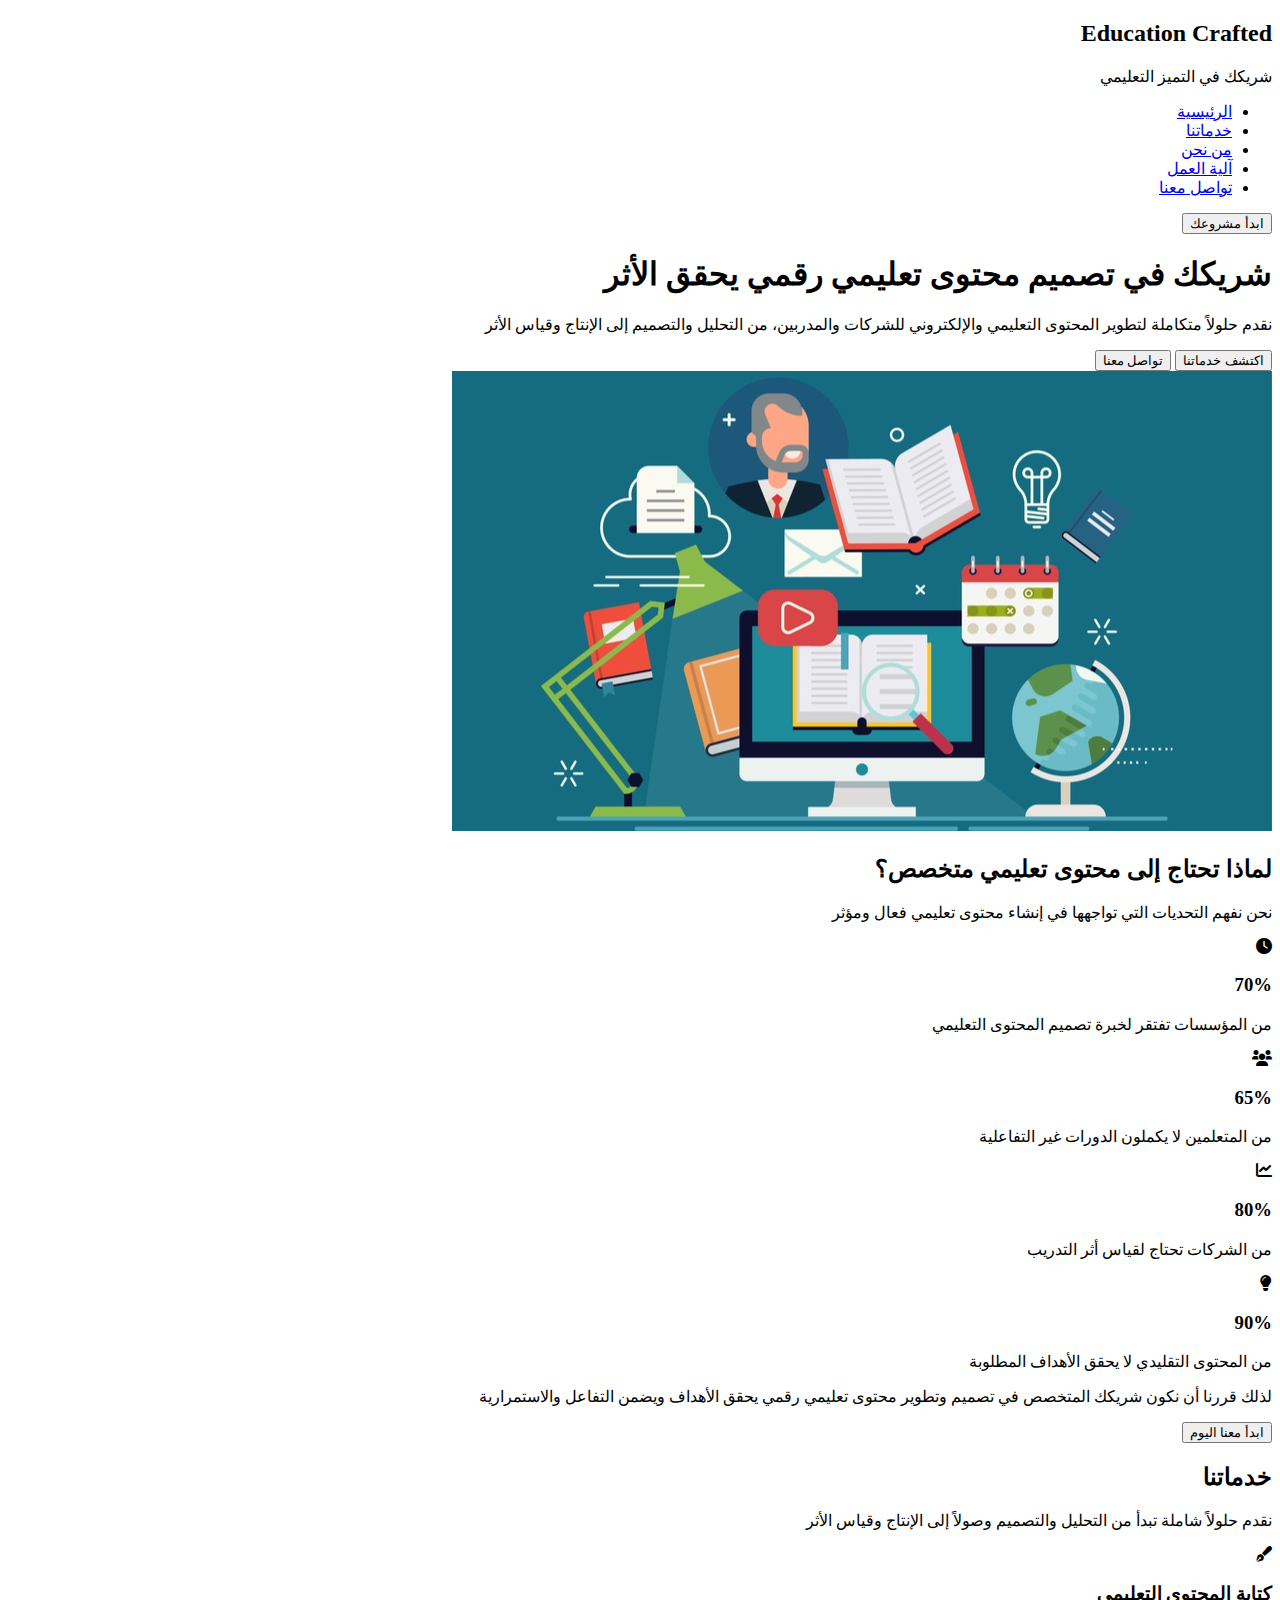
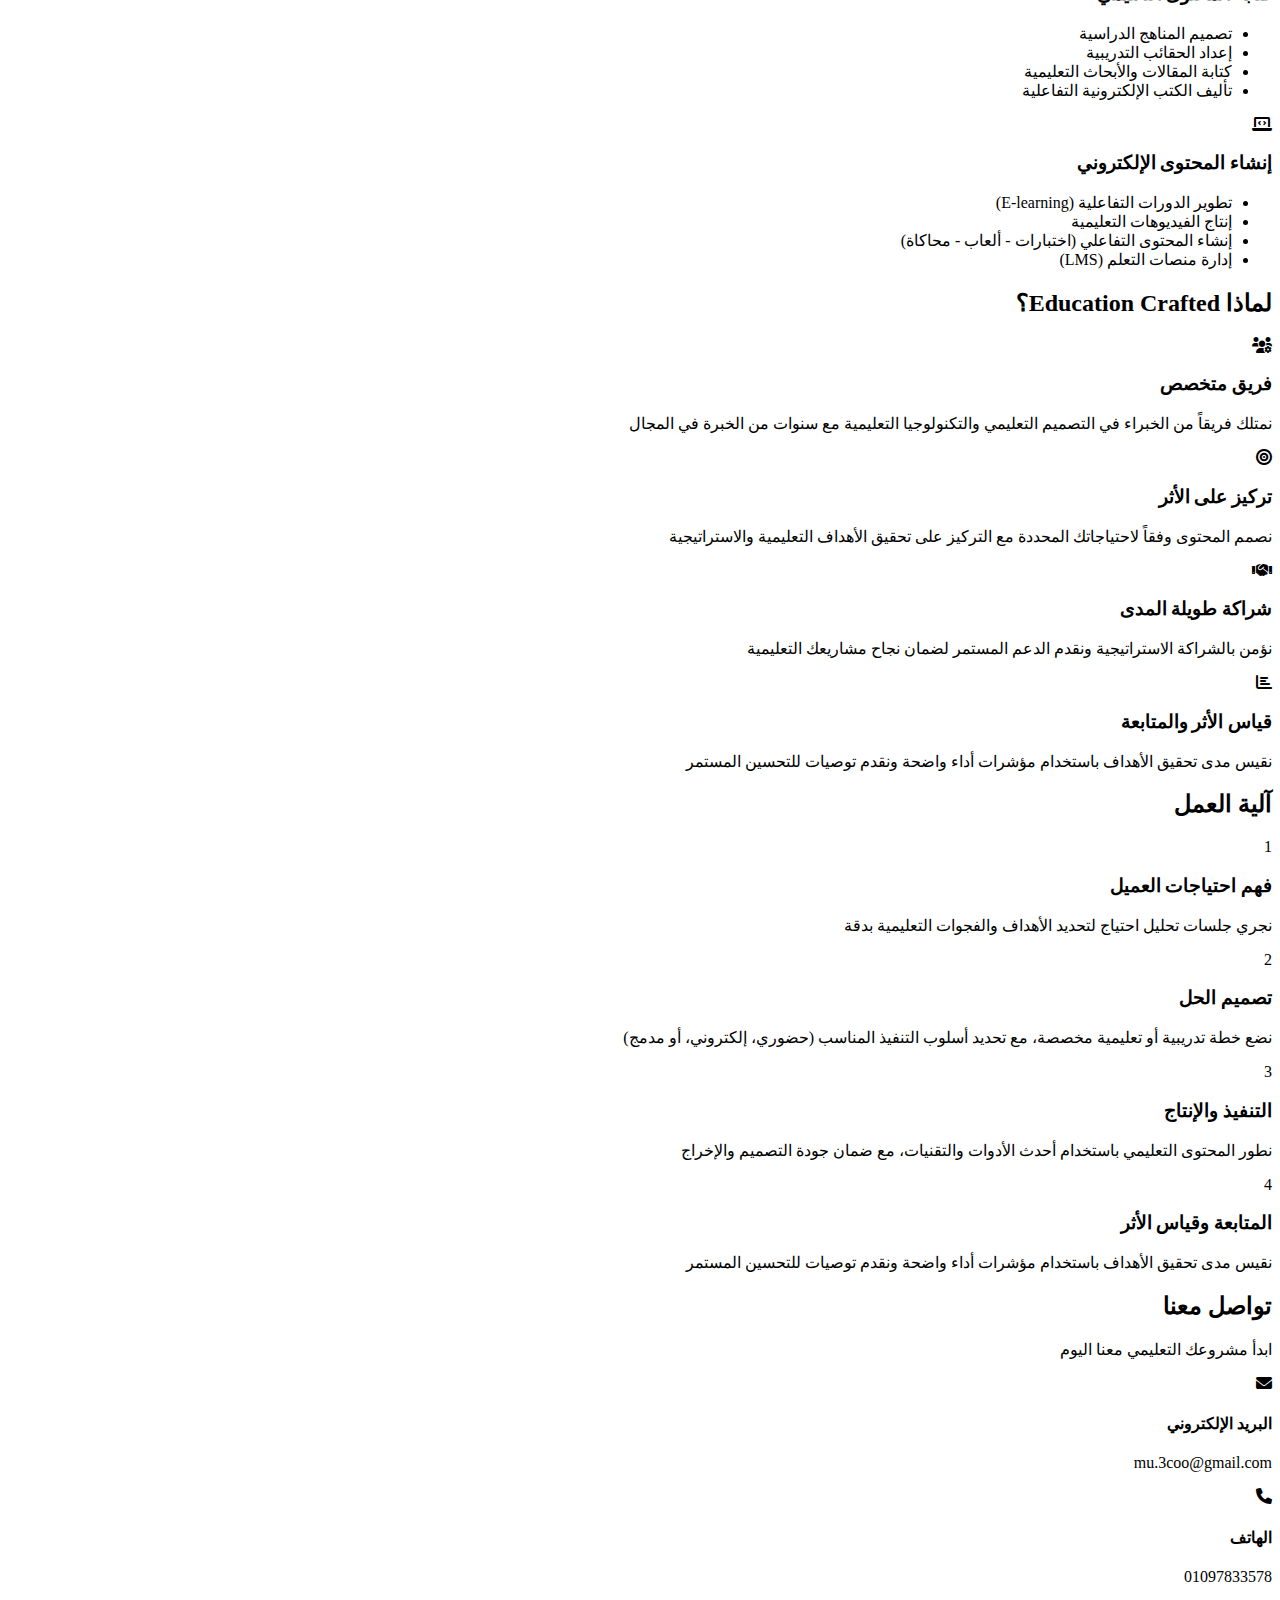
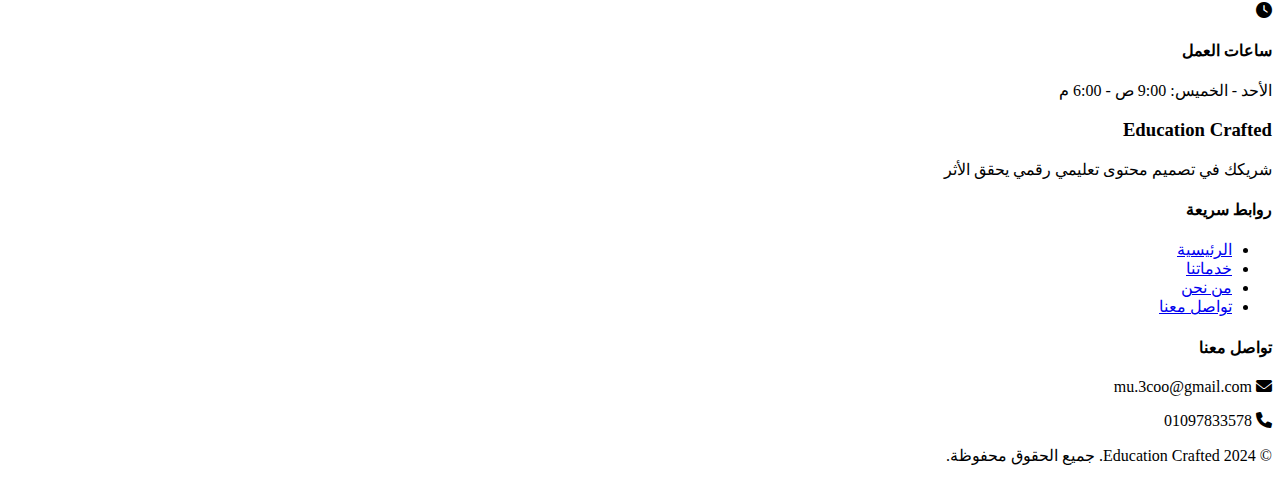
<file: index (1).html>
<!DOCTYPE html>
<html lang="ar" dir="rtl">
<head>
    <meta charset="UTF-8">
    <meta name="viewport" content="width=device-width, initial-scale=1.0">
    <title>Education Crafted - شريكك في تصميم محتوى تعليمي رقمي يحقق الأثر</title>
    <link rel="icon" type="image/png" href="favicon.png">
    <link rel="stylesheet" href="styles.css">
    <link href="https://fonts.googleapis.com/css2?family=Tajawal:wght@300;400;500;700;900&display=swap" rel="stylesheet">
    <link rel="stylesheet" href="https://cdnjs.cloudflare.com/ajax/libs/font-awesome/6.0.0/css/all.min.css">
</head>
<body>
    <!-- Header -->
    <header class="header">
        <nav class="nav">
            <div class="nav-brand">
                <h2>Education Crafted</h2>
                <span class="tagline">شريكك في التميز التعليمي</span>
            </div>
            <ul class="nav-menu">
                <li><a href="#home">الرئيسية</a></li>
                <li><a href="#services">خدماتنا</a></li>
                <li><a href="#about">من نحن</a></li>
                <li><a href="#process">آلية العمل</a></li>
                <li><a href="#contact">تواصل معنا</a></li>
            </ul>
            <button class="cta-btn">ابدأ مشروعك</button>
            <div class="mobile-menu-toggle">
                <span></span>
                <span></span>
                <span></span>
            </div>
        </nav>
    </header>

    <!-- Hero Section -->
    <section id="home" class="hero">
        <div class="container">
            <div class="hero-content">
                <div class="hero-text">
                    <h1>شريكك في تصميم محتوى تعليمي رقمي <span class="highlight">يحقق الأثر</span></h1>
                    <p>نقدم حلولاً متكاملة لتطوير المحتوى التعليمي والإلكتروني للشركات والمدربين، من التحليل والتصميم إلى الإنتاج وقياس الأثر</p>
                    <div class="hero-buttons">
                        <button class="btn-primary">اكتشف خدماتنا</button>
                        <button class="btn-secondary">تواصل معنا</button>
                    </div>
                </div>
                <div class="hero-image">
                    <img src="hero-image.jpg" alt="التعلم الرقمي والمحتوى التعليمي">
                </div>
            </div>
        </div>
    </section>

    <!-- Problem Section -->
    <section class="problem-section">
        <div class="container">
            <h2>لماذا تحتاج إلى محتوى تعليمي متخصص؟</h2>
            <p class="section-subtitle">نحن نفهم التحديات التي تواجهها في إنشاء محتوى تعليمي فعال ومؤثر</p>
            <div class="stats-grid">
                <div class="stat-card">
                    <div class="stat-icon">
                        <i class="fas fa-clock"></i>
                    </div>
                    <h3>70%</h3>
                    <p>من المؤسسات تفتقر لخبرة تصميم المحتوى التعليمي</p>
                </div>
                <div class="stat-card">
                    <div class="stat-icon">
                        <i class="fas fa-users"></i>
                    </div>
                    <h3>65%</h3>
                    <p>من المتعلمين لا يكملون الدورات غير التفاعلية</p>
                </div>
                <div class="stat-card">
                    <div class="stat-icon">
                        <i class="fas fa-chart-line"></i>
                    </div>
                    <h3>80%</h3>
                    <p>من الشركات تحتاج لقياس أثر التدريب</p>
                </div>
                <div class="stat-card">
                    <div class="stat-icon">
                        <i class="fas fa-lightbulb"></i>
                    </div>
                    <h3>90%</h3>
                    <p>من المحتوى التقليدي لا يحقق الأهداف المطلوبة</p>
                </div>
            </div>
            <div class="solution-text">
                <p>لذلك قررنا أن نكون شريكك المتخصص في تصميم وتطوير محتوى تعليمي رقمي يحقق الأهداف ويضمن التفاعل والاستمرارية</p>
                <button class="btn-primary">ابدأ معنا اليوم</button>
            </div>
        </div>
    </section>

    <!-- Services Section -->
    <section id="services" class="services">
        <div class="container">
            <h2>خدماتنا</h2>
            <p class="section-subtitle">نقدم حلولاً شاملة تبدأ من التحليل والتصميم وصولاً إلى الإنتاج وقياس الأثر</p>
            <div class="services-grid">
                <div class="service-card">
                    <div class="service-icon">
                        <i class="fas fa-pen-fancy"></i>
                    </div>
                    <h3>كتابة المحتوى التعليمي</h3>
                    <ul>
                        <li>تصميم المناهج الدراسية</li>
                        <li>إعداد الحقائب التدريبية</li>
                        <li>كتابة المقالات والأبحاث التعليمية</li>
                        <li>تأليف الكتب الإلكترونية التفاعلية</li>
                    </ul>
                </div>
                <div class="service-card">
                    <div class="service-icon">
                        <i class="fas fa-laptop-code"></i>
                    </div>
                    <h3>إنشاء المحتوى الإلكتروني</h3>
                    <ul>
                        <li>تطوير الدورات التفاعلية (E-learning)</li>
                        <li>إنتاج الفيديوهات التعليمية</li>
                        <li>إنشاء المحتوى التفاعلي (اختبارات - ألعاب - محاكاة)</li>
                        <li>إدارة منصات التعلم (LMS)</li>
                    </ul>
                </div>
            </div>
        </div>
    </section>

    <!-- Features Section -->
    <section class="features">
        <div class="container">
            <h2>لماذا Education Crafted؟</h2>
            <div class="features-grid">
                <div class="feature-card">
                    <div class="feature-icon">
                        <i class="fas fa-users-cog"></i>
                    </div>
                    <h3>فريق متخصص</h3>
                    <p>نمتلك فريقاً من الخبراء في التصميم التعليمي والتكنولوجيا التعليمية مع سنوات من الخبرة في المجال</p>
                </div>
                <div class="feature-card">
                    <div class="feature-icon">
                        <i class="fas fa-bullseye"></i>
                    </div>
                    <h3>تركيز على الأثر</h3>
                    <p>نصمم المحتوى وفقاً لاحتياجاتك المحددة مع التركيز على تحقيق الأهداف التعليمية والاستراتيجية</p>
                </div>
                <div class="feature-card">
                    <div class="feature-icon">
                        <i class="fas fa-handshake"></i>
                    </div>
                    <h3>شراكة طويلة المدى</h3>
                    <p>نؤمن بالشراكة الاستراتيجية ونقدم الدعم المستمر لضمان نجاح مشاريعك التعليمية</p>
                </div>
                <div class="feature-card">
                    <div class="feature-icon">
                        <i class="fas fa-chart-bar"></i>
                    </div>
                    <h3>قياس الأثر والمتابعة</h3>
                    <p>نقيس مدى تحقيق الأهداف باستخدام مؤشرات أداء واضحة ونقدم توصيات للتحسين المستمر</p>
                </div>
            </div>
        </div>
    </section>

    <!-- Process Section -->
    <section id="process" class="process">
        <div class="container">
            <h2>آلية العمل</h2>
            <div class="process-steps">
                <div class="step">
                    <div class="step-number">1</div>
                    <div class="step-content">
                        <h3>فهم احتياجات العميل</h3>
                        <p>نجري جلسات تحليل احتياج لتحديد الأهداف والفجوات التعليمية بدقة</p>
                    </div>
                </div>
                <div class="step">
                    <div class="step-number">2</div>
                    <div class="step-content">
                        <h3>تصميم الحل</h3>
                        <p>نضع خطة تدريبية أو تعليمية مخصصة، مع تحديد أسلوب التنفيذ المناسب (حضوري، إلكتروني، أو مدمج)</p>
                    </div>
                </div>
                <div class="step">
                    <div class="step-number">3</div>
                    <div class="step-content">
                        <h3>التنفيذ والإنتاج</h3>
                        <p>نطور المحتوى التعليمي باستخدام أحدث الأدوات والتقنيات، مع ضمان جودة التصميم والإخراج</p>
                    </div>
                </div>
                <div class="step">
                    <div class="step-number">4</div>
                    <div class="step-content">
                        <h3>المتابعة وقياس الأثر</h3>
                        <p>نقيس مدى تحقيق الأهداف باستخدام مؤشرات أداء واضحة ونقدم توصيات للتحسين المستمر</p>
                    </div>
                </div>
            </div>
        </div>
    </section>

    <!-- Contact Section -->
    <section id="contact" class="contact">
        <div class="container">
            <h2>تواصل معنا</h2>
            <p class="section-subtitle">ابدأ مشروعك التعليمي معنا اليوم</p>
            <div class="contact-content">
                <div class="contact-info-centered">
                    <div class="contact-item">
                        <i class="fas fa-envelope"></i>
                        <div>
                            <h4>البريد الإلكتروني</h4>
                            <p>mu.3coo@gmail.com</p>
                        </div>
                    </div>
                    <div class="contact-item">
                        <i class="fas fa-phone"></i>
                        <div>
                            <h4>الهاتف</h4>
                            <p>01097833578</p>
                        </div>
                    </div>
                    <div class="contact-item">
                        <i class="fas fa-clock"></i>
                        <div>
                            <h4>ساعات العمل</h4>
                            <p>الأحد - الخميس: 9:00 ص - 6:00 م</p>
                        </div>
                    </div>
                </div>
            </div>
        </div>
    </section>

    <!-- Footer -->
    <footer class="footer">
        <div class="container">
            <div class="footer-content">
                <div class="footer-brand">
                    <h3>Education Crafted</h3>
                    <p>شريكك في تصميم محتوى تعليمي رقمي يحقق الأثر</p>
                </div>
                <div class="footer-links">
                    <h4>روابط سريعة</h4>
                    <ul>
                        <li><a href="#home">الرئيسية</a></li>
                        <li><a href="#services">خدماتنا</a></li>
                        <li><a href="#about">من نحن</a></li>
                        <li><a href="#contact">تواصل معنا</a></li>
                    </ul>
                </div>
                <div class="footer-contact">
                    <h4>تواصل معنا</h4>
                    <p><i class="fas fa-envelope"></i> mu.3coo@gmail.com</p>
                    <p><i class="fas fa-phone"></i> 01097833578</p>
                </div>
            </div>
            <div class="footer-bottom">
                <p>&copy; 2024 Education Crafted. جميع الحقوق محفوظة.</p>
            </div>
        </div>
    </footer>

    <script src="script.js"></script>
</body>
</html>
</file>
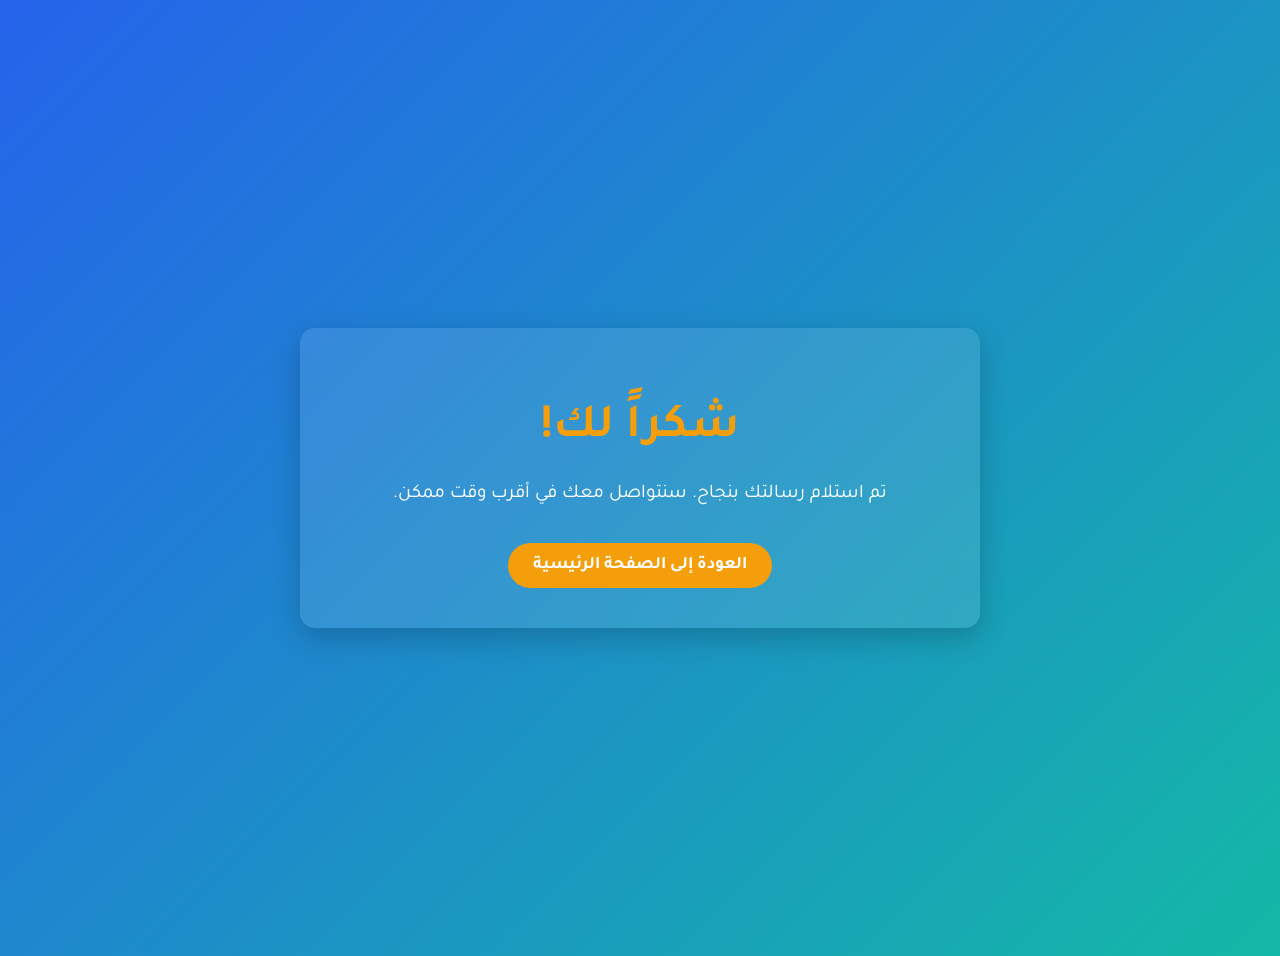
<file: success.html>
<!DOCTYPE html>
<html lang="ar" dir="rtl">
<head>
    <meta charset="UTF-8">
    <meta name="viewport" content="width=device-width, initial-scale=1.0">
    <title>تم الإرسال بنجاح!</title>
    <link rel="icon" type="image/png" href="favicon.png">
    <link rel="stylesheet" href="styles.css">
    <link href="https://fonts.googleapis.com/css2?family=Tajawal:wght@300;400;500;700;900&display=swap" rel="stylesheet">
    <style>
        body {
            display: flex;
            justify-content: center;
            align-items: center;
            min-height: 100vh;
            background: linear-gradient(135deg, #2563EB 0%, #14B8A6 100%);
            color: white;
            text-align: center;
            font-family: 'Tajawal', sans-serif;
            padding: 20px;
        }
        .success-container {
            background: rgba(255, 255, 255, 0.1);
            backdrop-filter: blur(10px);
            border-radius: 15px;
            padding: 40px;
            box-shadow: 0 10px 30px rgba(0, 0, 0, 0.2);
            max-width: 600px;
            width: 100%;
        }
        .success-container h1 {
            font-size: 3rem;
            margin-bottom: 20px;
            color: #F59E0B;
        }
        .success-container p {
            font-size: 1.2rem;
            line-height: 1.8;
            margin-bottom: 30px;
        }
        .success-container .btn-primary {
            display: inline-block;
            background: #F59E0B;
            color: white;
            border: none;
            padding: 12px 25px;
            border-radius: 30px;
            font-size: 1.1rem;
            font-weight: 600;
            text-decoration: none;
            transition: all 0.3s ease;
        }
        .success-container .btn-primary:hover {
            background: #D97706;
            transform: translateY(-2px);
        }
    </style>
</head>
<body>
    <div class="success-container">
        <h1>شكراً لك!</h1>
        <p>تم استلام رسالتك بنجاح. سنتواصل معك في أقرب وقت ممكن.</p>
        <a href="index.html" class="btn-primary">العودة إلى الصفحة الرئيسية</a>
    </div>
</body>
</html>
</file>
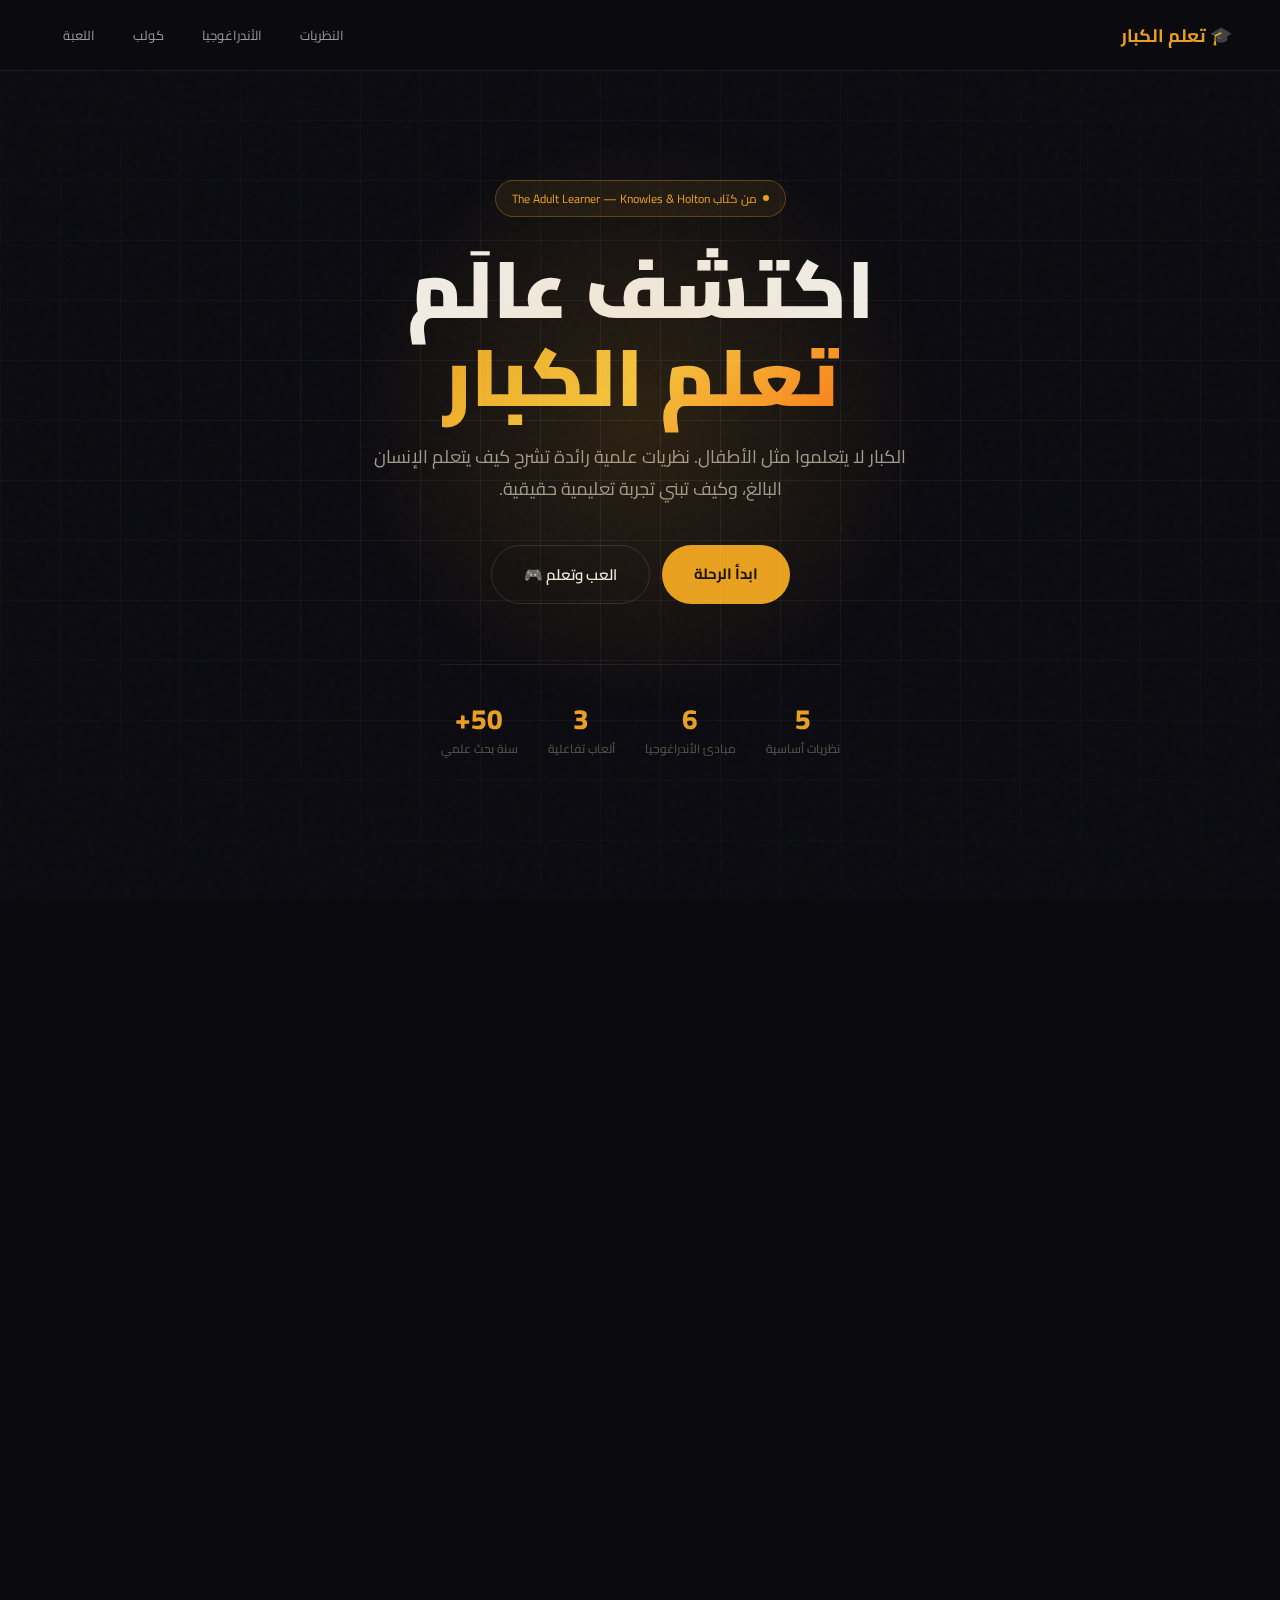
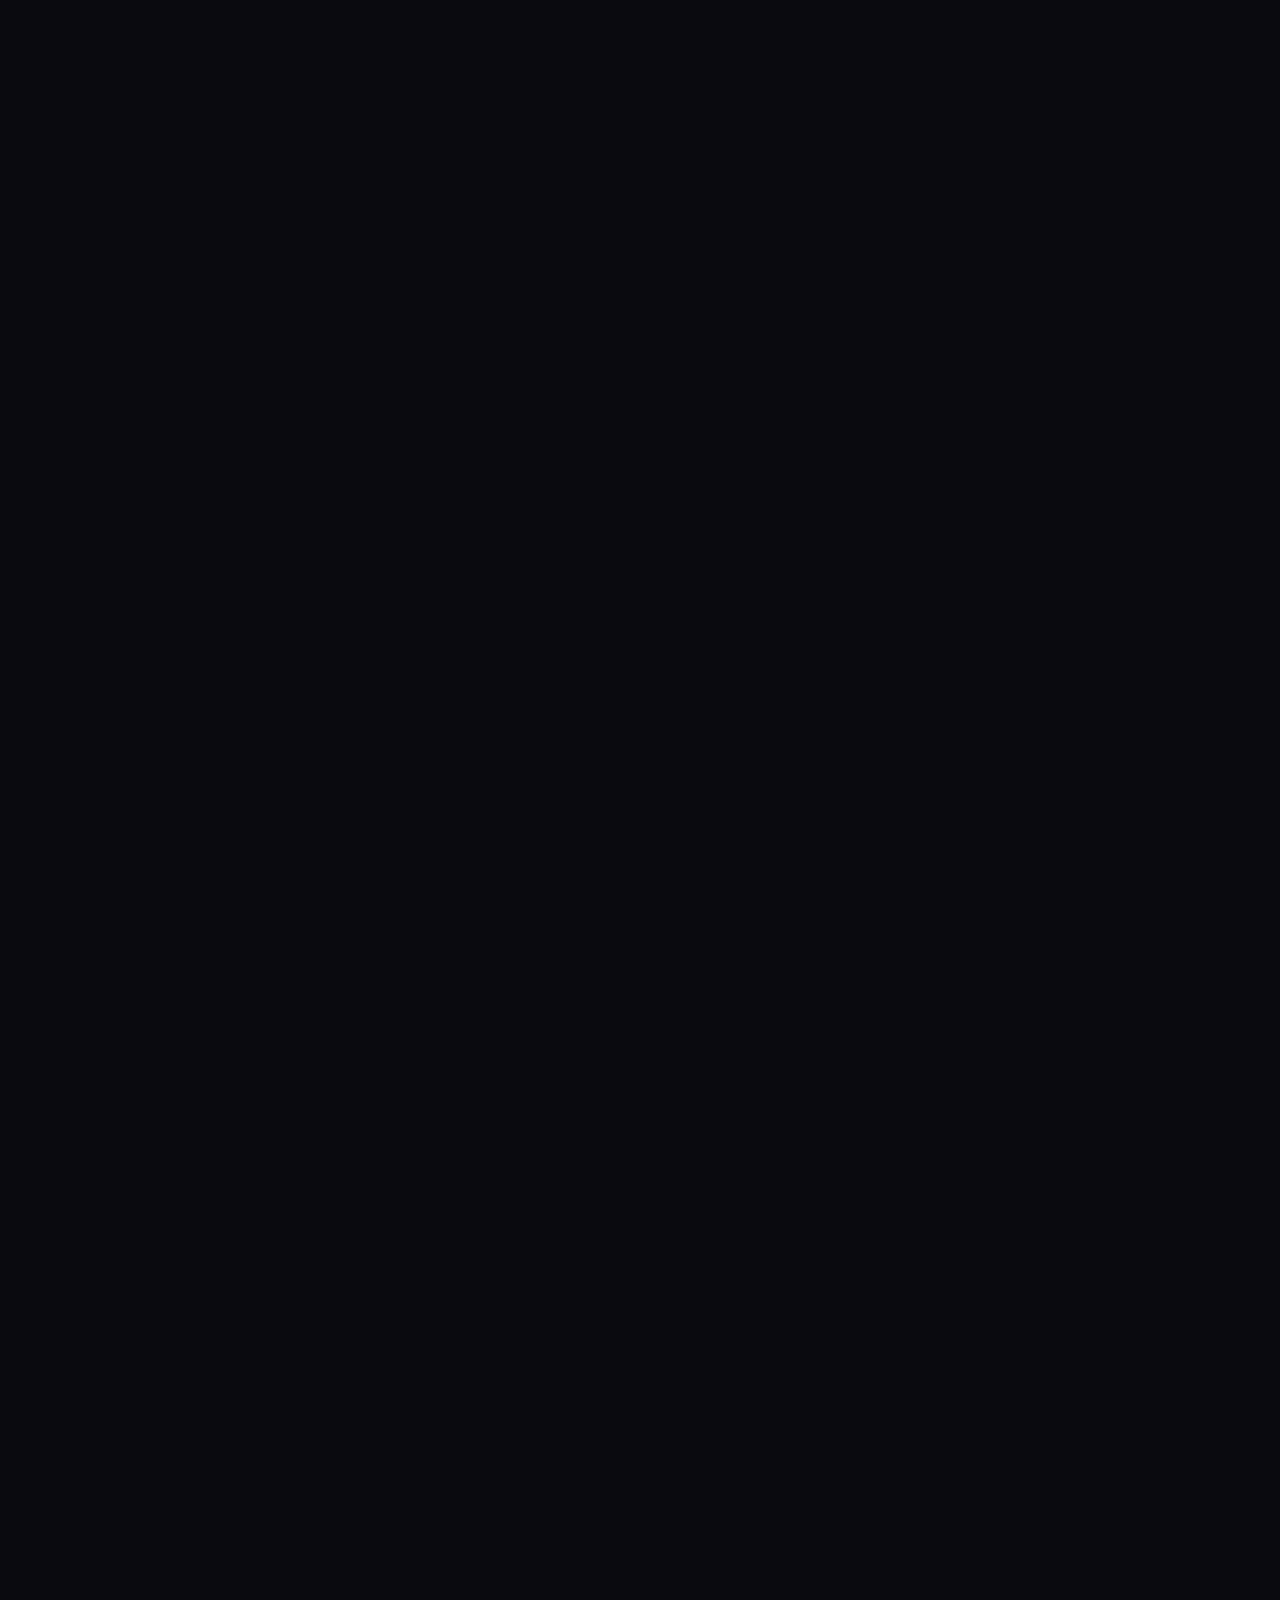
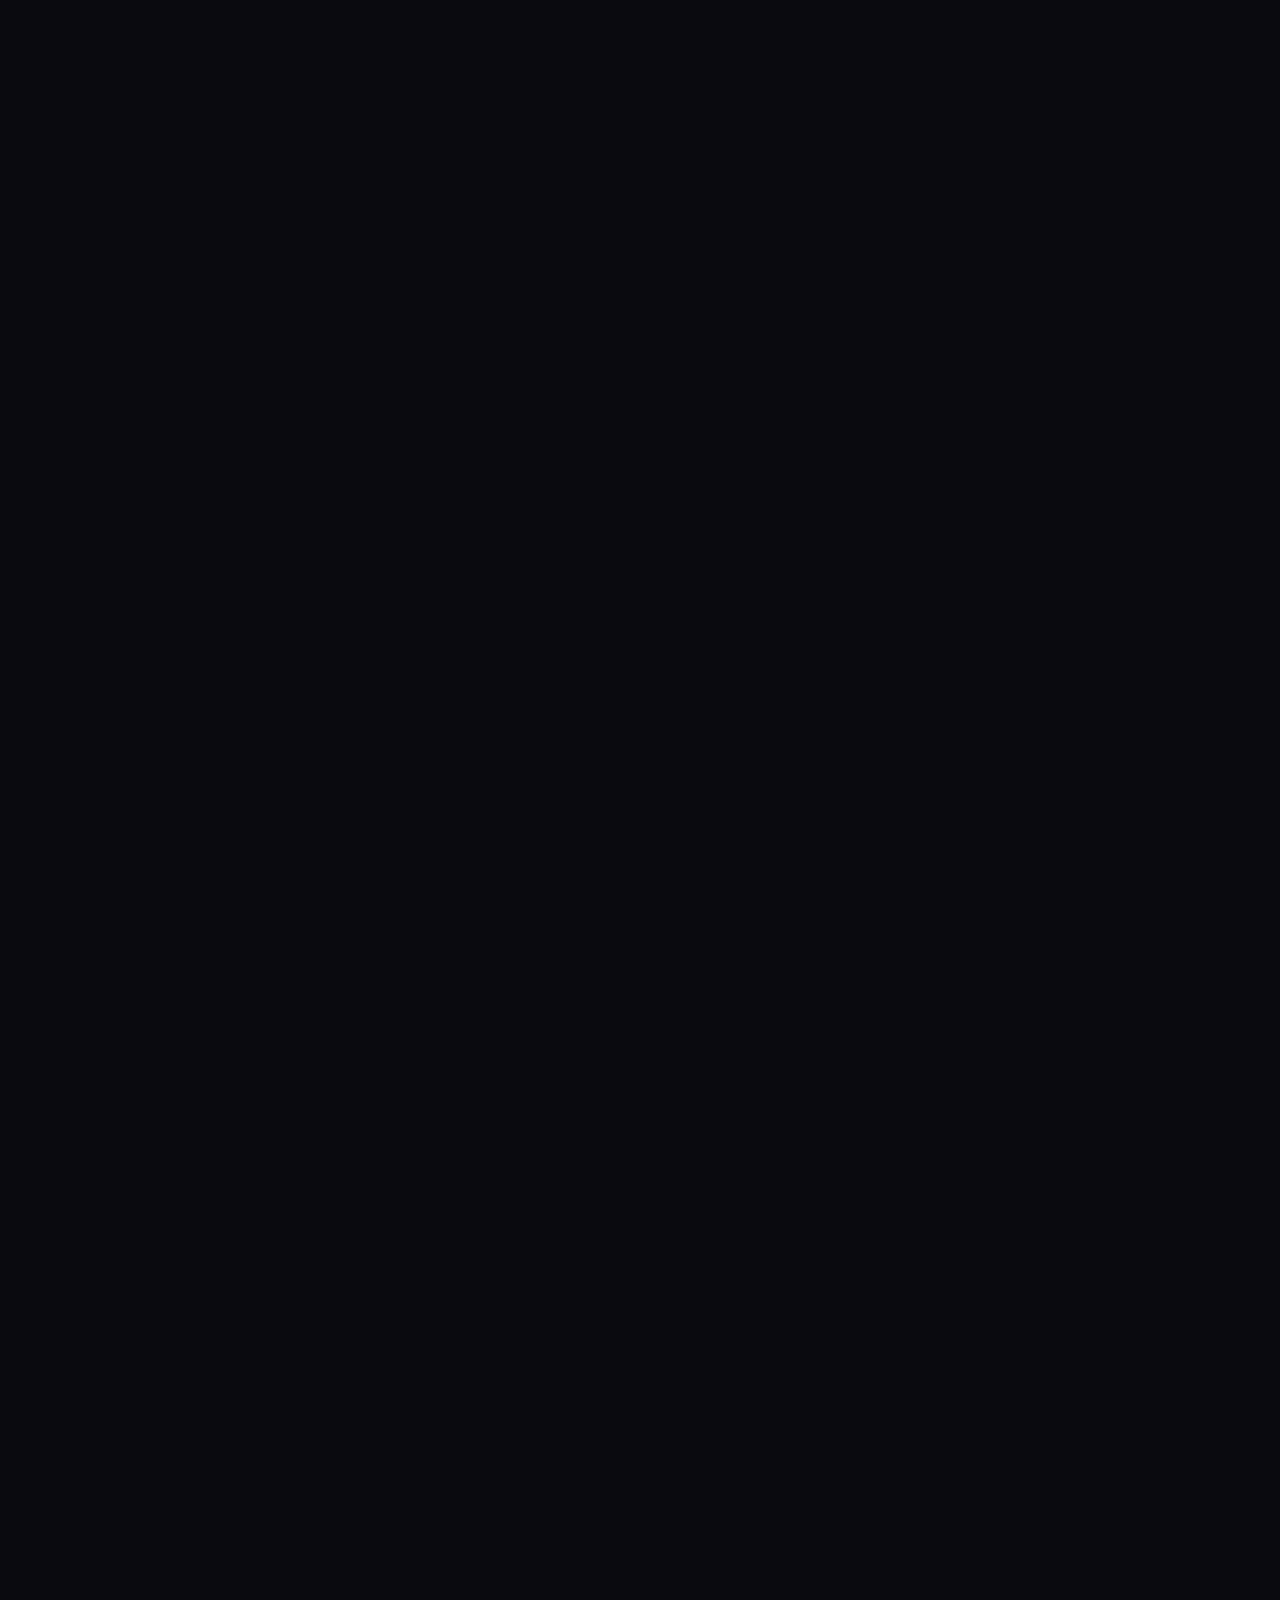
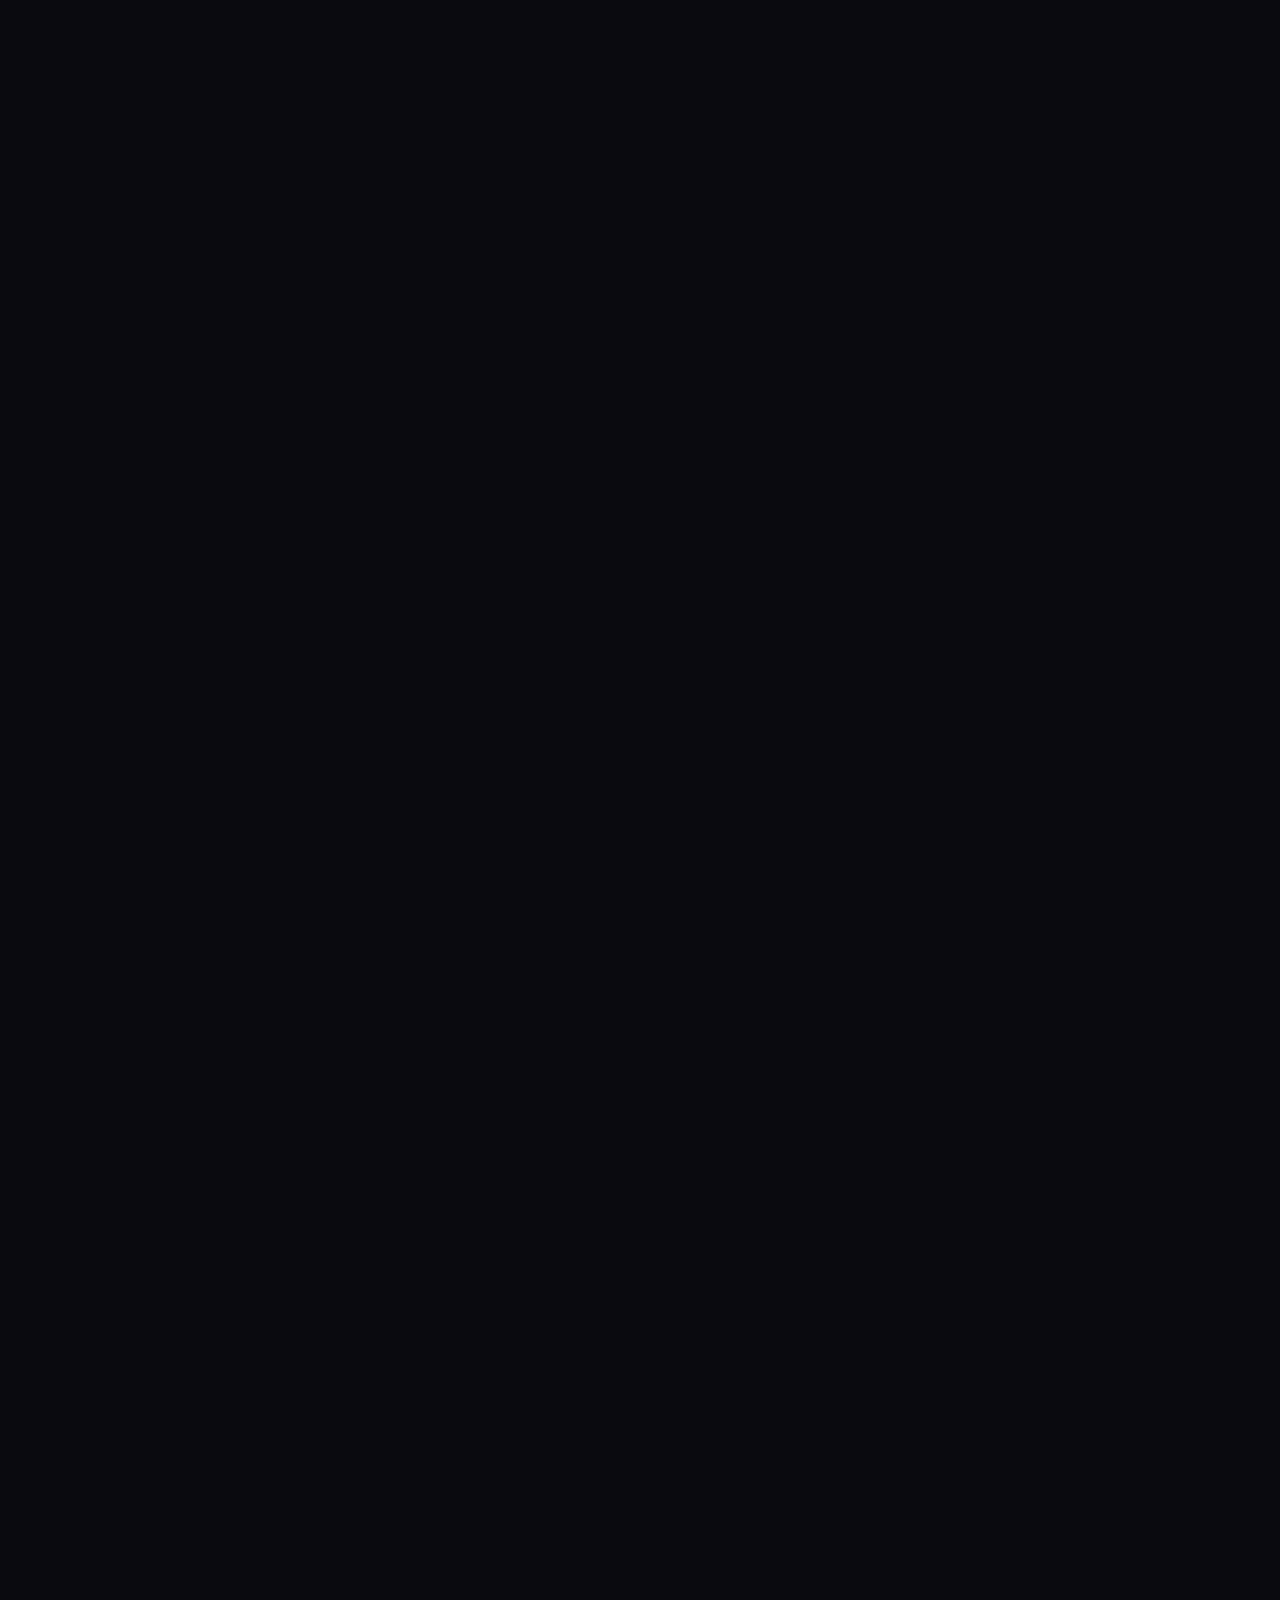
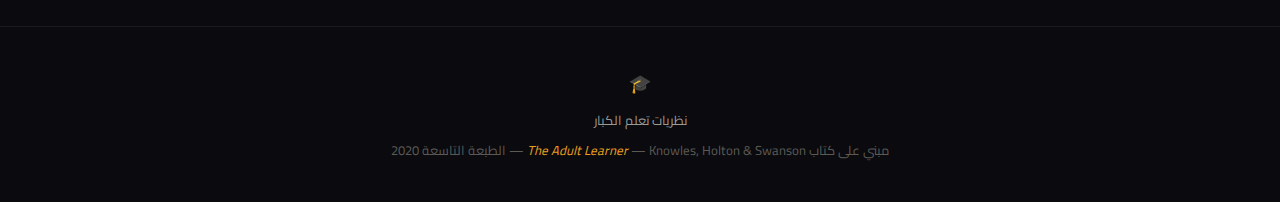
<file: Test.html>
<!DOCTYPE html>
<html lang="ar" dir="rtl">
<head>
<meta charset="UTF-8">
<meta name="viewport" content="width=device-width, initial-scale=1.0">
<title>عالَم تعلم الكبار</title>
<link href="https://fonts.googleapis.com/css2?family=Cairo:wght@300;400;500;600;700;900&family=Tajawal:wght@300;400;500;700;900&display=swap" rel="stylesheet">
<style>
:root {
  --bg: #0a0a0f;
  --bg2: #111118;
  --bg3: #17171f;
  --gold: #e8a020;
  --gold2: #f5c842;
  --gold-dim: rgba(232,160,32,0.12);
  --teal: #2dd4bf;
  --teal-dim: rgba(45,212,191,0.1);
  --rose: #fb7185;
  --rose-dim: rgba(251,113,133,0.1);
  --violet: #a78bfa;
  --violet-dim: rgba(167,139,250,0.1);
  --text: #f0ede8;
  --text2: #9e9b94;
  --text3: #5c5a55;
  --border: rgba(255,255,255,0.07);
  --border2: rgba(255,255,255,0.12);
  --r: 12px;
  --rl: 20px;
}

* { box-sizing: border-box; margin: 0; padding: 0; }

html { scroll-behavior: smooth; }

body {
  font-family: 'Cairo', sans-serif;
  background: var(--bg);
  color: var(--text);
  overflow-x: hidden;
  direction: rtl;
}

/* ─── NOISE TEXTURE ─── */
body::before {
  content: '';
  position: fixed; inset: 0;
  background-image: url("data:image/svg+xml,%3Csvg viewBox='0 0 200 200' xmlns='http://www.w3.org/2000/svg'%3E%3Cfilter id='n'%3E%3CfeTurbulence type='fractalNoise' baseFrequency='0.75' numOctaves='4' stitchTiles='stitch'/%3E%3C/filter%3E%3Crect width='100%25' height='100%25' filter='url(%23n)' opacity='0.03'/%3E%3C/svg%3E");
  pointer-events: none; z-index: 0;
}

/* ─── NAV ─── */
nav {
  position: fixed; top: 0; left: 0; right: 0; z-index: 100;
  display: flex; align-items: center; justify-content: space-between;
  padding: 16px 48px;
  background: rgba(10,10,15,0.85);
  backdrop-filter: blur(20px);
  border-bottom: 1px solid var(--border);
}

.nav-logo {
  font-size: 18px; font-weight: 700; color: var(--gold);
  letter-spacing: -0.5px;
}

.nav-links { display: flex; gap: 8px; }
.nav-links a {
  padding: 6px 14px; border-radius: 20px;
  font-size: 13px; color: var(--text2);
  text-decoration: none;
  transition: all .2s;
  border: 1px solid transparent;
}
.nav-links a:hover {
  color: var(--text); background: var(--bg3);
  border-color: var(--border2);
}

/* ─── HERO ─── */
.hero {
  min-height: 100vh;
  display: flex; flex-direction: column;
  align-items: center; justify-content: center;
  padding: 120px 48px 80px;
  position: relative; text-align: center;
  overflow: hidden;
}

.hero-glow {
  position: absolute;
  width: 600px; height: 600px;
  border-radius: 50%;
  background: radial-gradient(circle, rgba(232,160,32,0.15) 0%, transparent 70%);
  top: 50%; left: 50%; transform: translate(-50%, -55%);
  pointer-events: none;
}

.hero-grid {
  position: absolute; inset: 0;
  background-image:
    linear-gradient(var(--border) 1px, transparent 1px),
    linear-gradient(90deg, var(--border) 1px, transparent 1px);
  background-size: 60px 60px;
  mask-image: radial-gradient(ellipse 80% 60% at 50% 50%, black 0%, transparent 100%);
}

.badge {
  display: inline-flex; align-items: center; gap: 6px;
  padding: 6px 16px; border-radius: 20px;
  border: 1px solid rgba(232,160,32,0.3);
  background: rgba(232,160,32,0.08);
  font-size: 12px; color: var(--gold);
  margin-bottom: 28px;
  animation: fadeUp 0.6s ease both;
}

.badge::before {
  content: '';
  width: 6px; height: 6px; border-radius: 50%;
  background: var(--gold);
  animation: pulse 2s infinite;
}

@keyframes pulse {
  0%,100% { opacity: 1; transform: scale(1); }
  50% { opacity: 0.5; transform: scale(0.7); }
}

.hero h1 {
  font-size: clamp(40px, 7vw, 80px);
  font-weight: 900;
  line-height: 1.1;
  letter-spacing: -2px;
  margin-bottom: 20px;
  animation: fadeUp 0.7s 0.1s ease both;
}

.hero h1 span {
  background: linear-gradient(135deg, var(--gold) 0%, var(--gold2) 50%, #f97316 100%);
  -webkit-background-clip: text; -webkit-text-fill-color: transparent;
}

.hero p {
  font-size: 18px; color: var(--text2);
  max-width: 540px; line-height: 1.8;
  margin-bottom: 40px;
  animation: fadeUp 0.7s 0.2s ease both;
}

.hero-btns {
  display: flex; gap: 12px; justify-content: center;
  animation: fadeUp 0.7s 0.3s ease both;
  flex-wrap: wrap;
}

.btn-primary {
  padding: 14px 32px; border-radius: 50px;
  background: var(--gold); color: #0a0a0f;
  font-family: 'Cairo', sans-serif;
  font-size: 15px; font-weight: 700;
  border: none; cursor: pointer;
  transition: all .2s;
  text-decoration: none;
}
.btn-primary:hover {
  transform: translateY(-2px);
  box-shadow: 0 8px 30px rgba(232,160,32,0.4);
}

.btn-outline {
  padding: 14px 32px; border-radius: 50px;
  background: transparent; color: var(--text);
  font-family: 'Cairo', sans-serif;
  font-size: 15px; font-weight: 600;
  border: 1px solid var(--border2); cursor: pointer;
  transition: all .2s;
  text-decoration: none;
}
.btn-outline:hover { background: var(--bg3); }

.stats-row {
  display: flex; gap: 40px; justify-content: center;
  margin-top: 60px; padding-top: 40px;
  border-top: 1px solid var(--border);
  animation: fadeUp 0.7s 0.4s ease both;
  flex-wrap: wrap; gap: 30px;
}

.stat { text-align: center; }
.stat .num { font-size: 28px; font-weight: 800; color: var(--gold); line-height: 1; }
.stat .lbl { font-size: 12px; color: var(--text3); margin-top: 4px; }

@keyframes fadeUp {
  from { opacity: 0; transform: translateY(20px); }
  to { opacity: 1; transform: translateY(0); }
}

/* ─── SECTIONS ─── */
section {
  padding: 100px 48px;
  max-width: 1200px; margin: 0 auto;
  position: relative; z-index: 1;
}

.section-tag {
  display: inline-flex; align-items: center; gap: 8px;
  font-size: 11px; font-weight: 600; letter-spacing: 2px;
  text-transform: uppercase; color: var(--gold);
  margin-bottom: 12px;
}
.section-tag::before {
  content: ''; width: 20px; height: 1px; background: var(--gold);
}

.section-title {
  font-size: clamp(28px, 4vw, 44px);
  font-weight: 900; letter-spacing: -1px;
  line-height: 1.2; margin-bottom: 16px;
}

.section-sub {
  font-size: 16px; color: var(--text2); line-height: 1.8;
  max-width: 560px; margin-bottom: 56px;
}

/* ─── THEORY CARDS ─── */
.theories-grid {
  display: grid;
  grid-template-columns: repeat(auto-fit, minmax(280px, 1fr));
  gap: 16px;
}

.theory-card {
  background: var(--bg2);
  border: 1px solid var(--border);
  border-radius: var(--rl);
  padding: 28px;
  cursor: pointer;
  transition: all .3s;
  position: relative; overflow: hidden;
}

.theory-card::before {
  content: '';
  position: absolute; top: 0; left: 0; right: 0;
  height: 2px;
  background: linear-gradient(90deg, transparent, var(--accent-color, var(--gold)), transparent);
  opacity: 0; transition: opacity .3s;
}

.theory-card:hover {
  border-color: var(--border2);
  transform: translateY(-4px);
  box-shadow: 0 20px 40px rgba(0,0,0,0.4);
}
.theory-card:hover::before { opacity: 1; }

.theory-num {
  font-size: 11px; color: var(--text3);
  font-weight: 600; letter-spacing: 2px;
  margin-bottom: 16px;
}

.theory-icon {
  font-size: 32px; margin-bottom: 14px;
  display: block;
}

.theory-card h3 {
  font-size: 18px; font-weight: 700;
  margin-bottom: 10px; line-height: 1.3;
}

.theory-card p {
  font-size: 14px; color: var(--text2);
  line-height: 1.7;
}

/* ─── ANDRAGOGY SECTION ─── */
.andro-layout {
  display: grid;
  grid-template-columns: 1fr 1.4fr;
  gap: 48px; align-items: start;
}

.andro-info { position: sticky; top: 100px; }

.andro-quote {
  background: var(--gold-dim);
  border: 1px solid rgba(232,160,32,0.2);
  border-radius: var(--r);
  padding: 20px 24px;
  font-size: 15px; line-height: 1.8;
  color: var(--gold);
  margin-bottom: 24px;
}

.andro-quote .author {
  font-size: 12px; color: var(--gold);
  opacity: 0.6; margin-top: 10px;
}

.principles-list { display: flex; flex-direction: column; gap: 12px; }

.principle-item {
  background: var(--bg2);
  border: 1px solid var(--border);
  border-radius: var(--r);
  overflow: hidden;
  transition: border-color .2s;
}
.principle-item:hover { border-color: var(--border2); }

.principle-header {
  display: flex; align-items: center; gap: 14px;
  padding: 16px 20px; cursor: pointer;
}

.principle-num {
  width: 28px; height: 28px; border-radius: 50%;
  background: var(--gold-dim);
  border: 1px solid rgba(232,160,32,0.3);
  display: flex; align-items: center; justify-content: center;
  font-size: 11px; font-weight: 700; color: var(--gold);
  flex-shrink: 0;
}

.principle-name {
  font-size: 14px; font-weight: 600; flex: 1;
}

.principle-arrow {
  font-size: 10px; color: var(--text3);
  transition: transform .2s;
}
.principle-item.open .principle-arrow { transform: rotate(180deg); }

.principle-body {
  display: none; padding: 0 20px 18px;
  font-size: 13px; color: var(--text2); line-height: 1.8;
  border-top: 1px solid var(--border);
  padding-top: 14px;
}
.principle-item.open .principle-body { display: block; }

/* ─── KOLB VISUAL ─── */
.kolb-container {
  display: grid;
  grid-template-columns: 1fr 1fr;
  gap: 24px; margin-top: 8px;
}

.kolb-diagram {
  grid-column: 1 / -1;
  background: var(--bg2);
  border: 1px solid var(--border);
  border-radius: var(--rl);
  padding: 40px;
  display: flex; align-items: center; justify-content: center;
  overflow: hidden; position: relative;
}

.kolb-svg { width: 100%; max-width: 480px; height: auto; }

.kolb-stage {
  background: var(--bg2);
  border: 1px solid var(--border);
  border-radius: var(--r);
  padding: 20px; cursor: pointer;
  transition: all .2s;
}
.kolb-stage:hover { border-color: var(--border2); }
.kolb-stage.active { border-color: var(--gold); background: var(--gold-dim); }
.kolb-stage .st-num { font-size: 10px; color: var(--text3); margin-bottom: 4px; letter-spacing: 1px; }
.kolb-stage .st-title { font-size: 14px; font-weight: 700; margin-bottom: 6px; }
.kolb-stage .st-desc { font-size: 12px; color: var(--text2); line-height: 1.6; }

/* ─── VS TABLE ─── */
.vs-wrapper {
  display: grid;
  grid-template-columns: 1fr 60px 1fr;
  gap: 0; align-items: center;
  background: var(--bg2);
  border: 1px solid var(--border);
  border-radius: var(--rl);
  overflow: hidden;
}

.vs-col { padding: 32px 28px; }
.vs-col.left { border-left: 1px solid var(--border); }
.vs-col h3 { font-size: 16px; font-weight: 700; margin-bottom: 20px; }
.vs-divider {
  display: flex; align-items: center; justify-content: center;
  padding: 20px 0;
  font-size: 13px; font-weight: 700; color: var(--text3);
  writing-mode: vertical-rl;
  letter-spacing: 3px;
}

.vs-item {
  display: flex; align-items: flex-start; gap: 10px;
  padding: 10px 0;
  border-bottom: 1px solid var(--border);
  font-size: 13px; color: var(--text2); line-height: 1.6;
}
.vs-item:last-child { border-bottom: none; }
.vs-dot { width: 6px; height: 6px; border-radius: 50%; flex-shrink: 0; margin-top: 6px; }

/* ─── GAME SECTION ─── */
.game-wrapper {
  background: var(--bg2);
  border: 1px solid var(--border);
  border-radius: var(--rl);
  overflow: hidden;
}

.game-header {
  padding: 24px 32px;
  border-bottom: 1px solid var(--border);
  display: flex; align-items: center; justify-content: space-between;
  flex-wrap: wrap; gap: 12px;
}

.game-title { font-size: 18px; font-weight: 700; }
.game-meta { display: flex; gap: 20px; align-items: center; }

.game-stat {
  text-align: center;
}
.game-stat .gs-val { font-size: 20px; font-weight: 800; color: var(--gold); }
.game-stat .gs-lbl { font-size: 10px; color: var(--text3); letter-spacing: 1px; }

.game-tabs {
  display: flex; gap: 4px;
  padding: 20px 32px 0;
}

.gtab {
  padding: 8px 20px; border-radius: 8px 8px 0 0;
  font-size: 13px; font-weight: 600; cursor: pointer;
  background: transparent; color: var(--text3);
  border: 1px solid transparent; border-bottom: none;
  transition: all .2s;
  font-family: 'Cairo', sans-serif;
}
.gtab.active {
  background: var(--bg3); color: var(--text);
  border-color: var(--border);
}

.game-content { padding: 28px 32px 32px; background: var(--bg3); }

/* ─── MATCH GAME ─── */
.match-instructions {
  font-size: 13px; color: var(--text2);
  margin-bottom: 24px; line-height: 1.7;
  padding: 14px 18px;
  background: var(--bg2); border-radius: var(--r);
  border: 1px solid var(--border);
}

.match-layout {
  display: grid;
  grid-template-columns: 1fr 1fr;
  gap: 20px;
}

.match-col-title {
  font-size: 11px; color: var(--text3);
  letter-spacing: 2px; font-weight: 600;
  margin-bottom: 12px; text-transform: uppercase;
}

.match-items { display: flex; flex-direction: column; gap: 8px; }

.match-card {
  padding: 14px 18px;
  background: var(--bg2);
  border: 1.5px solid var(--border);
  border-radius: var(--r);
  font-size: 13px; line-height: 1.6;
  cursor: pointer;
  transition: all .2s;
  user-select: none;
  position: relative;
}

.match-card:hover { border-color: var(--border2); }
.match-card.selected {
  border-color: var(--gold);
  background: var(--gold-dim);
  color: var(--gold);
}
.match-card.correct {
  border-color: var(--teal);
  background: var(--teal-dim);
  color: var(--teal);
  cursor: default;
}
.match-card.wrong {
  border-color: var(--rose);
  background: var(--rose-dim);
  animation: shake .3s ease;
}

@keyframes shake {
  0%,100% { transform: translateX(0); }
  25% { transform: translateX(-6px); }
  75% { transform: translateX(6px); }
}

.match-check { font-size: 14px; position: absolute; left: 12px; top: 50%; transform: translateY(-50%); }

/* ─── MEMORY GAME ─── */
.memory-grid {
  display: grid;
  grid-template-columns: repeat(4, 1fr);
  gap: 10px;
}

.mem-card {
  aspect-ratio: 1;
  cursor: pointer;
  perspective: 600px;
}

.mem-inner {
  width: 100%; height: 100%;
  position: relative;
  transform-style: preserve-3d;
  transition: transform .5s;
  border-radius: var(--r);
}

.mem-card.flipped .mem-inner { transform: rotateY(180deg); }
.mem-card.matched .mem-inner { transform: rotateY(180deg); }

.mem-front, .mem-back {
  position: absolute; inset: 0;
  backface-visibility: hidden;
  border-radius: var(--r);
  display: flex; align-items: center; justify-content: center;
  font-size: 12px; text-align: center; padding: 10px;
  line-height: 1.5;
}

.mem-front {
  background: var(--bg2);
  border: 1.5px solid var(--border);
  font-size: 24px; color: var(--text3);
}

.mem-front:hover { border-color: var(--border2); }

.mem-back {
  background: var(--bg2);
  border: 1.5px solid var(--gold);
  color: var(--gold);
  transform: rotateY(180deg);
  font-size: 11px;
}

.mem-card.matched .mem-back {
  border-color: var(--teal);
  background: var(--teal-dim);
  color: var(--teal);
}

/* ─── CHALLENGE GAME ─── */
.challenge-q {
  background: var(--bg2);
  border: 1px solid var(--border);
  border-radius: var(--r);
  padding: 20px 24px;
  font-size: 15px; line-height: 1.8; font-weight: 500;
  margin-bottom: 20px;
}

.challenge-opts {
  display: grid;
  grid-template-columns: 1fr 1fr;
  gap: 10px; margin-bottom: 20px;
}

.challenge-opt {
  padding: 14px 18px;
  background: var(--bg2);
  border: 1.5px solid var(--border);
  border-radius: var(--r);
  font-size: 13px; line-height: 1.6;
  cursor: pointer; text-align: right;
  transition: all .2s;
  font-family: 'Cairo', sans-serif;
  color: var(--text);
}
.challenge-opt:hover:not(:disabled) { border-color: var(--border2); background: rgba(255,255,255,0.04); }
.challenge-opt:disabled { cursor: default; }
.challenge-opt.correct { border-color: var(--teal); background: var(--teal-dim); color: var(--teal); }
.challenge-opt.wrong { border-color: var(--rose); background: var(--rose-dim); color: var(--rose); }

.challenge-feedback {
  padding: 14px 18px;
  border-radius: var(--r);
  font-size: 13px; line-height: 1.7;
  display: none;
  margin-bottom: 16px;
}
.challenge-feedback.show { display: block; }
.challenge-feedback.good { background: var(--teal-dim); border: 1px solid var(--teal); color: var(--teal); }
.challenge-feedback.bad { background: var(--rose-dim); border: 1px solid var(--rose); color: var(--rose); }

.challenge-progress {
  display: flex; gap: 6px; margin-bottom: 20px;
}
.cp-dot {
  height: 4px; flex: 1; border-radius: 2px;
  background: var(--bg);
  transition: background .3s;
}
.cp-dot.done { background: var(--teal); }
.cp-dot.current { background: var(--gold); }

.game-btns {
  display: flex; gap: 10px; flex-wrap: wrap;
}

.game-btn {
  padding: 10px 22px; border-radius: 50px;
  background: var(--gold); color: #0a0a0f;
  font-family: 'Cairo', sans-serif;
  font-size: 13px; font-weight: 700;
  border: none; cursor: pointer;
  transition: all .2s;
}
.game-btn:hover { transform: translateY(-1px); box-shadow: 0 4px 16px rgba(232,160,32,0.3); }
.game-btn.secondary {
  background: transparent; color: var(--text2);
  border: 1px solid var(--border2);
}
.game-btn.secondary:hover { background: var(--bg2); }

/* ─── SCORE SCREEN ─── */
.score-screen {
  text-align: center; padding: 40px 20px;
  display: none;
}
.score-screen.show { display: block; }
.score-circle {
  width: 100px; height: 100px; border-radius: 50%;
  background: conic-gradient(var(--gold) 0%, var(--bg) 0%);
  display: flex; align-items: center; justify-content: center;
  margin: 0 auto 24px;
  position: relative;
}
.score-circle-inner {
  width: 76px; height: 76px; border-radius: 50%;
  background: var(--bg3);
  display: flex; align-items: center; justify-content: center;
  font-size: 22px; font-weight: 800; color: var(--gold);
}
.score-msg { font-size: 20px; font-weight: 700; margin-bottom: 10px; }
.score-sub { font-size: 14px; color: var(--text2); line-height: 1.7; margin-bottom: 28px; }

/* ─── NEURO SECTION ─── */
.neuro-grid {
  display: grid;
  grid-template-columns: repeat(auto-fit, minmax(260px, 1fr));
  gap: 16px;
}

.neuro-card {
  background: var(--bg2);
  border: 1px solid var(--border);
  border-radius: var(--r);
  padding: 24px;
  transition: all .2s;
}
.neuro-card:hover { transform: translateY(-3px); border-color: var(--border2); }
.neuro-card .nc-icon { font-size: 28px; margin-bottom: 12px; }
.neuro-card h4 { font-size: 15px; font-weight: 700; margin-bottom: 8px; }
.neuro-card p { font-size: 13px; color: var(--text2); line-height: 1.7; }

/* ─── FOOTER ─── */
footer {
  border-top: 1px solid var(--border);
  padding: 40px 48px;
  text-align: center;
  font-size: 13px; color: var(--text3);
}

/* ─── SCROLL REVEAL ─── */
.reveal {
  opacity: 0; transform: translateY(30px);
  transition: opacity .6s ease, transform .6s ease;
}
.reveal.visible { opacity: 1; transform: translateY(0); }

/* ─── RESPONSIVE ─── */
@media (max-width: 768px) {
  nav { padding: 14px 20px; }
  .nav-links { display: none; }
  section { padding: 60px 20px; }
  .andro-layout { grid-template-columns: 1fr; }
  .andro-info { position: static; }
  .kolb-container { grid-template-columns: 1fr; }
  .vs-wrapper { grid-template-columns: 1fr; }
  .vs-divider { writing-mode: horizontal-tb; padding: 10px; }
  .match-layout { grid-template-columns: 1fr; }
  .challenge-opts { grid-template-columns: 1fr; }
  .memory-grid { grid-template-columns: repeat(3, 1fr); }
  .game-header { flex-direction: column; }
  .game-content { padding: 20px 16px 24px; }
  .hero h1 { letter-spacing: -1px; }
  .hero { padding: 100px 24px 60px; }
}
</style>
</head>
<body>

<!-- ─── NAV ─── -->
<nav>
  <div class="nav-logo">🎓 تعلم الكبار</div>
  <div class="nav-links">
    <a href="#theories">النظريات</a>
    <a href="#andragogy">الأندراغوجيا</a>
    <a href="#kolb">كولب</a>
    <a href="#game">اللعبة</a>
  </div>
</nav>

<!-- ─── HERO ─── -->
<div class="hero">
  <div class="hero-grid"></div>
  <div class="hero-glow"></div>

  <div class="badge">من كتاب The Adult Learner — Knowles & Holton</div>

  <h1>اكتشف عالَم<br><span>تعلم الكبار</span></h1>

  <p>الكبار لا يتعلموا مثل الأطفال. نظريات علمية رائدة تشرح كيف يتعلم الإنسان البالغ، وكيف تبني تجربة تعليمية حقيقية.</p>

  <div class="hero-btns">
    <a href="#theories" class="btn-primary">ابدأ الرحلة</a>
    <a href="#game" class="btn-outline">العب وتعلم 🎮</a>
  </div>

  <div class="stats-row">
    <div class="stat"><div class="num">5</div><div class="lbl">نظريات أساسية</div></div>
    <div class="stat"><div class="num">6</div><div class="lbl">مبادئ الأندراغوجيا</div></div>
    <div class="stat"><div class="num">3</div><div class="lbl">ألعاب تفاعلية</div></div>
    <div class="stat"><div class="num">50+</div><div class="lbl">سنة بحث علمي</div></div>
  </div>
</div>

<!-- ─── THEORIES OVERVIEW ─── -->
<section id="theories">
  <div class="reveal">
    <div class="section-tag">نظرة عامة</div>
    <h2 class="section-title">أبرز نظريات تعلم الكبار</h2>
    <p class="section-sub">من الأندراغوجيا إلى علم الأعصاب — كل نظرية تضيف بُعدًا جديدًا لفهم كيف يتعلم الإنسان البالغ.</p>
  </div>

  <div class="theories-grid">
    <div class="theory-card reveal" style="--accent-color: var(--gold)" onclick="scrollTo('#andragogy')">
      <div class="theory-num">النظرية 01</div>
      <span class="theory-icon">🧭</span>
      <h3>الأندراغوجيا</h3>
      <p>نظرية مالكم نولز — فن وعلم مساعدة الكبار على التعلم. ستة مبادئ تشكل أساس تعليم الكبار حول العالم.</p>
    </div>

    <div class="theory-card reveal" style="--accent-color: var(--teal)" onclick="document.getElementById('kolb').scrollIntoView({behavior:'smooth'})">
      <div class="theory-num">النظرية 02</div>
      <span class="theory-icon">🔄</span>
      <h3>التعلم التجريبي — كولب</h3>
      <p>دورة التعلم من التجربة المباشرة إلى الاستخلاص المفاهيمي. التعلم الحقيقي يأتي من الفعل لا من القراءة فقط.</p>
    </div>

    <div class="theory-card reveal" style="--accent-color: var(--violet)">
      <div class="theory-num">النظرية 03</div>
      <span class="theory-icon">🔍</span>
      <h3>التعلم التحويلي — ميزيرو</h3>
      <p>التعلم العميق يغيّر منظور المتعلم نحو العالم. الأزمات والأسئلة الوجودية تحرّك التعلم الحقيقي.</p>
    </div>

    <div class="theory-card reveal" style="--accent-color: var(--rose)">
      <div class="theory-num">النظرية 04</div>
      <span class="theory-icon">🧠</span>
      <h3>نيوروأندراغوجي</h3>
      <p>ما يقوله علم الأعصاب عن دماغ البالغ وقدرته المذهلة على التعلم — علم الأعصاب يؤكد ما قاله نولز حدسيًا.</p>
    </div>

    <div class="theory-card reveal" style="--accent-color: var(--gold2)">
      <div class="theory-num">النظرية 05</div>
      <span class="theory-icon">🗺️</span>
      <h3>التعلم الذاتي الموجّه</h3>
      <p>الكبار يتعلموا أفضل حين يتحكموا في مسيرتهم التعليمية. المتعلم يضع أهدافه، يختار موارده، ويقيّم تقدمه.</p>
    </div>

    <div class="theory-card reveal" style="--accent-color: var(--teal)">
      <div class="theory-num">مقارنة</div>
      <span class="theory-icon">⚖️</span>
      <h3>بيداغوجيا vs أندراغوجيا</h3>
      <p>الفرق الجوهري بين تعليم الأطفال والكبار ليس في السن فقط — بل في الفلسفة كلها. المعلم أم المتعلم هو المحور؟</p>
    </div>
  </div>
</section>

<!-- ─── ANDRAGOGY ─── -->
<section id="andragogy" style="max-width:1200px">
  <div class="andro-layout">
    <div class="andro-info">
      <div class="reveal">
        <div class="section-tag">النظرية الأساسية</div>
        <h2 class="section-title">الأندراغوجيا</h2>
        <p class="section-sub" style="margin-bottom:24px">مالكم نولز — أبو تعلم الكبار في أمريكا</p>
      </div>

      <div class="andro-quote reveal">
        "أندراغوجيا محاولة صادقة للتركيز على المتعلم. إنها بديل لمنهجية التصميم التعليمي المتمحورة حول المحتوى."
        <div class="author">— فور وجربر، 1988</div>
      </div>

      <div class="reveal" style="background:var(--bg2);border:1px solid var(--border);border-radius:var(--r);padding:20px 24px;font-size:13px;color:var(--text2);line-height:1.8">
        <strong style="color:var(--text);display:block;margin-bottom:8px">ما هي الأندراغوجيا؟</strong>
        كلمة يونانية الأصل: <span style="color:var(--gold)">Andro</span> = رجل/كبار + <span style="color:var(--gold)">Agogy</span> = قيادة/تعليم. قدّمها نولز عام 1970 كنموذج بديل لتعليم الأطفال، يضع المتعلم البالغ في مركز العملية التعليمية.
      </div>
    </div>

    <div>
      <p class="reveal" style="font-size:13px;color:var(--text2);margin-bottom:16px">اضغط على كل مبدأ لتعرف أكثر:</p>
      <div class="principles-list reveal">

        <div class="principle-item" onclick="togglePrinciple(this)">
          <div class="principle-header">
            <div class="principle-num">1</div>
            <div class="principle-name">الحاجة للمعرفة</div>
            <div class="principle-arrow">▼</div>
          </div>
          <div class="principle-body">
            الكبار يحتاجون يعرفوا <strong>ليه</strong> يتعلموا هذا الشيء، و<strong>ماذا</strong> سيتعلموا، و<strong>كيف</strong> سيفيدهم — قبل أن يبدأوا. لو لم تشرح لهم الهدف والفائدة، لن تحصل على انتباههم. ابدأ دائمًا بـ "لماذا هذا مهم لك".
          </div>
        </div>

        <div class="principle-item" onclick="togglePrinciple(this)">
          <div class="principle-header">
            <div class="principle-num">2</div>
            <div class="principle-name">مفهوم الذات الموجَّهة</div>
            <div class="principle-arrow">▼</div>
          </div>
          <div class="principle-body">
            الكبار يرون أنفسهم مسؤولين عن قراراتهم وحياتهم. هم يرفضون الشعور بأنهم يُعامَلون كأطفال. التعلم الذي يمنحهم استقلالية وتحكمًا يكون أكثر فاعلية وقبولًا — التوجيه الذاتي ليس خيارًا، هو حاجة نفسية عميقة.
          </div>
        </div>

        <div class="principle-item" onclick="togglePrinciple(this)">
          <div class="principle-header">
            <div class="principle-num">3</div>
            <div class="principle-name">الخبرة السابقة</div>
            <div class="principle-arrow">▼</div>
          </div>
          <div class="principle-body">
            الكبار يأتون بثروة من الخبرات الحياتية — هذه كنز لا عبء. التعلم المبني على ما يعرفونه بالفعل يكون أعمق وأسرع. لكن انتبه: بعض الخبرات السابقة قد تكون أفكارًا مغلوطة تحتاج إعادة بناء.
          </div>
        </div>

        <div class="principle-item" onclick="togglePrinciple(this)">
          <div class="principle-header">
            <div class="principle-num">4</div>
            <div class="principle-name">الاستعداد للتعلم</div>
            <div class="principle-arrow">▼</div>
          </div>
          <div class="principle-body">
            الكبار يصبحون مستعدين للتعلم حين يواجهون تحديًا حياتيًا حقيقيًا. التعلم يحصل في "اللحظة المناسبة". المدير الجديد مستعد لتعلم القيادة الآن، لا قبل منحه المنصب بخمس سنوات. الوقت هو عنصر المعادلة الخفي.
          </div>
        </div>

        <div class="principle-item" onclick="togglePrinciple(this)">
          <div class="principle-header">
            <div class="principle-num">5</div>
            <div class="principle-name">التوجه لحل المشكلات</div>
            <div class="principle-arrow">▼</div>
          </div>
          <div class="principle-body">
            الأطفال يتعلموا مواد دراسية. الكبار يتعلموا لحل مشاكل حقيقية في حياتهم. التعلم المرتبط بموقف واقعي وتحدٍّ فعلي يُعالجونه أكثر تأثيرًا من التعلم النظري المجرد.
          </div>
        </div>

        <div class="principle-item" onclick="togglePrinciple(this)">
          <div class="principle-header">
            <div class="principle-num">6</div>
            <div class="principle-name">الدافع للتعلم</div>
            <div class="principle-arrow">▼</div>
          </div>
          <div class="principle-body">
            أقوى دوافع الكبار <strong>داخلية</strong> — رغبة في التطور، الرضا الشخصي، جودة الحياة. الدوافع الخارجية (راتب، ترقية) تُشغّل لكنها لا تُلهم. الدافع الداخلي هو الذي يجعل المتعلم يتابع ويصمد ويستمر.
          </div>
        </div>

      </div>
    </div>
  </div>

  <!-- VS TABLE -->
  <div style="margin-top:80px" class="reveal">
    <div class="section-tag">مقارنة</div>
    <h2 class="section-title" style="margin-bottom:32px">بيداغوجيا vs أندراغوجيا</h2>

    <div class="vs-wrapper">
      <div class="vs-col">
        <h3 style="color:var(--text2)">📚 البيداغوجيا (الأطفال)</h3>
        <div class="vs-item"><div class="vs-dot" style="background:var(--text3)"></div>المعلم يقرر المحتوى والأهداف</div>
        <div class="vs-item"><div class="vs-dot" style="background:var(--text3)"></div>المتعلم يعتمد على المعلم</div>
        <div class="vs-item"><div class="vs-dot" style="background:var(--text3)"></div>خبرة المتعلم محدودة القيمة</div>
        <div class="vs-item"><div class="vs-dot" style="background:var(--text3)"></div>تعلم مواد دراسية منهجية</div>
        <div class="vs-item"><div class="vs-dot" style="background:var(--text3)"></div>الدافع خارجي (علامات وعقوبات)</div>
        <div class="vs-item"><div class="vs-dot" style="background:var(--text3)"></div>المتعلم متلقٍّ سلبي</div>
      </div>

      <div class="vs-divider">VS</div>

      <div class="vs-col left">
        <h3 style="color:var(--gold)">🧭 الأندراغوجيا (الكبار)</h3>
        <div class="vs-item"><div class="vs-dot" style="background:var(--gold)"></div>المتعلم يشارك في تحديد احتياجاته</div>
        <div class="vs-item"><div class="vs-dot" style="background:var(--gold)"></div>التعلم ذاتي موجَّه مستقل</div>
        <div class="vs-item"><div class="vs-dot" style="background:var(--gold)"></div>الخبرة مصدر تعلم ثري</div>
        <div class="vs-item"><div class="vs-dot" style="background:var(--gold)"></div>تعلم لحل مشاكل الحياة الفعلية</div>
        <div class="vs-item"><div class="vs-dot" style="background:var(--gold)"></div>الدافع داخلي (رغبة في التطور)</div>
        <div class="vs-item"><div class="vs-dot" style="background:var(--gold)"></div>المتعلم نشط ومشارك فاعل</div>
      </div>
    </div>
  </div>
</section>

<!-- ─── KOLB ─── -->
<section id="kolb">
  <div class="reveal">
    <div class="section-tag">دورة التعلم</div>
    <h2 class="section-title">التعلم التجريبي — كولب</h2>
    <p class="section-sub">ديفيد كولب، 1984 · التعلم الحقيقي يأتي من التجربة</p>
  </div>

  <div class="kolb-container reveal">
    <div class="kolb-diagram">
      <svg class="kolb-svg" viewBox="0 0 400 360">
        <defs>
          <marker id="arrowK" viewBox="0 0 10 10" refX="8" refY="5" markerWidth="6" markerHeight="6" orient="auto-start-reverse">
            <path d="M2 1L8 5L2 9" fill="none" stroke="rgba(255,255,255,0.2)" stroke-width="1.5" stroke-linecap="round"/>
          </marker>
        </defs>
        <!-- Cycle arrows -->
        <path d="M 200 70 A 110 110 0 0 1 310 180" fill="none" stroke="rgba(255,255,255,0.15)" stroke-width="1.5" stroke-dasharray="4 4" marker-end="url(#arrowK)"/>
        <path d="M 310 195 A 110 110 0 0 1 200 310" fill="none" stroke="rgba(255,255,255,0.15)" stroke-width="1.5" stroke-dasharray="4 4" marker-end="url(#arrowK)"/>
        <path d="M 190 310 A 110 110 0 0 1 90 195" fill="none" stroke="rgba(255,255,255,0.15)" stroke-width="1.5" stroke-dasharray="4 4" marker-end="url(#arrowK)"/>
        <path d="M 90 180 A 110 110 0 0 1 190 70" fill="none" stroke="rgba(255,255,255,0.15)" stroke-width="1.5" stroke-dasharray="4 4" marker-end="url(#arrowK)"/>

        <!-- Stage 1 Top -->
        <rect x="130" y="20" width="140" height="52" rx="10" fill="#17171f" stroke="rgba(232,160,32,0.5)" stroke-width="1.5"/>
        <text x="200" y="42" text-anchor="middle" font-family="Cairo" font-size="13" font-weight="700" fill="#e8a020">التجربة المباشرة</text>
        <text x="200" y="58" text-anchor="middle" font-family="Cairo" font-size="10" fill="rgba(232,160,32,0.6)">أعمل وأجرّب</text>

        <!-- Stage 2 Right -->
        <rect x="300" y="154" width="88" height="52" rx="10" fill="#17171f" stroke="rgba(45,212,191,0.5)" stroke-width="1.5"/>
        <text x="344" y="174" text-anchor="middle" font-family="Cairo" font-size="12" font-weight="700" fill="#2dd4bf">التأمل</text>
        <text x="344" y="190" text-anchor="middle" font-family="Cairo" font-size="10" fill="rgba(45,212,191,0.6)">أراقب وأفكر</text>

        <!-- Stage 3 Bottom -->
        <rect x="130" y="288" width="140" height="52" rx="10" fill="#17171f" stroke="rgba(167,139,250,0.5)" stroke-width="1.5"/>
        <text x="200" y="308" text-anchor="middle" font-family="Cairo" font-size="12" font-weight="700" fill="#a78bfa">الاستخلاص</text>
        <text x="200" y="324" text-anchor="middle" font-family="Cairo" font-size="10" fill="rgba(167,139,250,0.6)">أستنتج مبادئ</text>

        <!-- Stage 4 Left -->
        <rect x="12" y="154" width="88" height="52" rx="10" fill="#17171f" stroke="rgba(251,113,133,0.5)" stroke-width="1.5"/>
        <text x="56" y="174" text-anchor="middle" font-family="Cairo" font-size="12" font-weight="700" fill="#fb7185">التجريب</text>
        <text x="56" y="190" text-anchor="middle" font-family="Cairo" font-size="10" fill="rgba(251,113,133,0.6)">أطبّق وأختبر</text>

        <!-- Center -->
        <circle cx="200" cy="190" r="36" fill="rgba(232,160,32,0.06)" stroke="rgba(232,160,32,0.2)" stroke-width="1"/>
        <text x="200" y="185" text-anchor="middle" font-family="Cairo" font-size="10" fill="rgba(255,255,255,0.4)">دورة</text>
        <text x="200" y="200" text-anchor="middle" font-family="Cairo" font-size="10" fill="rgba(255,255,255,0.4)">التعلم</text>
      </svg>
    </div>

    <div class="kolb-stage" data-stage="0" onclick="activateKolb(0)">
      <div class="st-num">المرحلة 1</div>
      <div class="st-title" style="color:var(--gold)">التجربة المباشرة</div>
      <div class="st-desc">تعمل الشيء فعليًا وتعيشه بنفسك. ليس قراءة عنه أو مشاهدة فيديو — بل الانخراط الكامل في التجربة الحية.</div>
    </div>

    <div class="kolb-stage" data-stage="1" onclick="activateKolb(1)">
      <div class="st-num">المرحلة 2</div>
      <div class="st-title" style="color:var(--teal)">التأمل والملاحظة</div>
      <div class="st-desc">توقف وتتأمل: ماذا حدث؟ ماذا نجح وماذا فشل؟ كيف شعرت؟ ما الذي لاحظته؟ التأمل يحوّل التجربة إلى معرفة.</div>
    </div>

    <div class="kolb-stage" data-stage="2" onclick="activateKolb(2)">
      <div class="st-num">المرحلة 3</div>
      <div class="st-title" style="color:var(--violet)">الاستخلاص المفاهيمي</div>
      <div class="st-desc">تبني فهمًا ومبادئ عامة من تجربتك. لماذا حدث هذا؟ ما القاعدة التي يمكن استخلاصها لتطبيقها مستقبلًا؟</div>
    </div>

    <div class="kolb-stage" data-stage="3" onclick="activateKolb(3)">
      <div class="st-num">المرحلة 4</div>
      <div class="st-title" style="color:var(--rose)">التجريب الفعال</div>
      <div class="st-desc">تختبر المبادئ الجديدة في مواقف مختلفة. هذا التجريب يُفضي إلى تجربة مباشرة جديدة — وتبدأ الدورة من جديد.</div>
    </div>
  </div>
</section>

<!-- ─── NEUROSCIENCE ─── -->
<section id="neuro">
  <div class="reveal">
    <div class="section-tag">علم الأعصاب</div>
    <h2 class="section-title">ماذا يقول دماغك؟</h2>
    <p class="section-sub">أبحاث علم الأعصاب الحديثة أكّدت ما قاله نولز بشكل حدسي — الدماغ البالغ له خصائص تعلّمية مذهلة.</p>
  </div>

  <div class="neuro-grid">
    <div class="neuro-card reveal">
      <div class="nc-icon">🔄</div>
      <h4>المرونة العصبية</h4>
      <p>الدماغ البالغ يستطيع تكوين اتصالات عصبية جديدة طوال العمر. التعلم يُغيّر الدماغ فيزيائيًا — هذا ما يُسمى Neuroplasticity.</p>
    </div>

    <div class="neuro-card reveal">
      <div class="nc-icon">😊</div>
      <h4>المشاعر مفتاح التعلم</h4>
      <p>المشاعر الإيجابية تنشّط اللوزة المخيخية وتفتح الدماغ للتعلم. الخوف والضغط يُفعّلان استجابة Fight-or-Flight وتغلق مناطق التفكير العليا.</p>
    </div>

    <div class="neuro-card reveal">
      <div class="nc-icon">🔗</div>
      <h4>الربط بالخبرة يُعمّق التعلم</h4>
      <p>الهيبوكامبس يربط المعلومات الجديدة بالذكريات القديمة. كلما كانت الصلة أقوى، كان الحفظ أعمق وأكثر استمرارًا.</p>
    </div>

    <div class="neuro-card reveal">
      <div class="nc-icon">😴</div>
      <h4>النوم يُرسّخ التعلم</h4>
      <p>خلال النوم، الدماغ يُعيد معالجة وتوحيد المعلومات الجديدة. التوزيع على أيام (Spaced Repetition) أقوى بكثير من المذاكرة المكثفة في جلسة واحدة.</p>
    </div>

    <div class="neuro-card reveal">
      <div class="nc-icon">🎯</div>
      <h4>المعنى الشخصي يُبقّي التعلم</h4>
      <p>قشرة الفص الجبهي تُعطي الأولوية للمعلومات ذات الصلة الشخصية. ما يعني المتعلم شخصيًا لا يُنسى — ما لا يعنيه يُحذف.</p>
    </div>

    <div class="neuro-card reveal">
      <div class="nc-icon">👥</div>
      <h4>خلايا المرايا والتعلم الاجتماعي</h4>
      <p>المرايا العصبية (Mirror Neurons) تجعل التعلم بالمشاهدة والمحاكاة فعّالًا بيولوجيًا. التعلم الجماعي ليس ترفًا — هو آلية عصبية.</p>
    </div>
  </div>
</section>

<!-- ─── GAME ─── -->
<section id="game">
  <div class="reveal">
    <div class="section-tag">تفاعل وتعلم</div>
    <h2 class="section-title">العب وتعلم 🎮</h2>
    <p class="section-sub">ثلاث ألعاب تفاعلية تختبر فهمك وتُرسّخ المعلومات بطريقة ممتعة.</p>
  </div>

  <div class="game-wrapper reveal">
    <div class="game-header">
      <div>
        <div class="game-title">مركز الألعاب التعليمية</div>
        <div style="font-size:12px;color:var(--text3);margin-top:3px">اختر لعبتك المفضلة</div>
      </div>
      <div class="game-meta">
        <div class="game-stat"><div class="gs-val" id="total-score">0</div><div class="gs-lbl">النقاط</div></div>
        <div class="game-stat"><div class="gs-val" id="total-correct">0</div><div class="gs-lbl">صحيح</div></div>
      </div>
    </div>

    <div class="game-tabs">
      <button class="gtab active" onclick="switchGame('match', this)">🔗 وصل المبادئ</button>
      <button class="gtab" onclick="switchGame('memory', this)">🃏 لعبة الذاكرة</button>
      <button class="gtab" onclick="switchGame('challenge', this)">⚡ تحدي السرعة</button>
    </div>

    <!-- ─── MATCH GAME ─── -->
    <div id="game-match" class="game-content">
      <div class="match-instructions">
        <strong style="color:var(--text)">كيف تلعب:</strong> اضغط على مبدأ من العمود الأيمن، ثم اضغط على تعريفه المناسب في العمود الأيسر. لكل تطابق صحيح ستحصل على 10 نقاط! 🎯
      </div>
      <div id="match-content"></div>
      <div class="game-btns" style="margin-top:20px">
        <button class="game-btn" onclick="initMatch()">🔄 جولة جديدة</button>
        <button class="game-btn secondary" id="match-hint-btn" onclick="matchHint()">💡 تلميح</button>
      </div>
    </div>

    <!-- ─── MEMORY GAME ─── -->
    <div id="game-memory" class="game-content" style="display:none">
      <div class="match-instructions" style="margin-bottom:16px">
        <strong style="color:var(--text)">لعبة الذاكرة:</strong> اكشف بطاقتين في كل مرة. إذا كانت البطاقتان متطابقتَين (مصطلح وتعريفه) تبقيان مكشوفتين. أكمل كل الأزواج للفوز! 🃏
      </div>
      <div style="display:flex;justify-content:space-between;align-items:center;margin-bottom:14px;flex-wrap:wrap;gap:8px">
        <span style="font-size:12px;color:var(--text3)">المحاولات: <strong id="mem-tries" style="color:var(--gold)">0</strong></span>
        <span style="font-size:12px;color:var(--text3)">تم إيجاده: <strong id="mem-found" style="color:var(--teal)">0</strong> / 6</span>
      </div>
      <div class="memory-grid" id="memory-grid"></div>
      <div class="game-btns" style="margin-top:20px">
        <button class="game-btn" onclick="initMemory()">🔄 إعادة اللعبة</button>
      </div>
    </div>

    <!-- ─── CHALLENGE GAME ─── -->
    <div id="game-challenge" class="game-content" style="display:none">
      <div class="score-screen" id="challenge-score">
        <div class="score-circle" id="score-circle-anim">
          <div class="score-circle-inner" id="score-circle-text">0/7</div>
        </div>
        <div class="score-msg" id="score-msg"></div>
        <div class="score-sub" id="score-sub"></div>
        <div class="game-btns" style="justify-content:center">
          <button class="game-btn" onclick="initChallenge()">🔄 العب مجددًا</button>
        </div>
      </div>
      <div id="challenge-main">
        <div class="challenge-progress" id="c-progress"></div>
        <div class="challenge-q" id="c-question"></div>
        <div class="challenge-opts" id="c-opts"></div>
        <div class="challenge-feedback" id="c-feedback"></div>
        <div class="game-btns">
          <button class="game-btn" id="c-next-btn" onclick="nextChallenge()" style="display:none">التالي →</button>
        </div>
      </div>
    </div>
  </div>
</section>

<!-- ─── FOOTER ─── -->
<footer>
  <div style="font-size:18px;margin-bottom:8px">🎓</div>
  <div style="color:var(--text2);margin-bottom:6px">نظريات تعلم الكبار</div>
  <div>مبني على كتاب <em style="color:var(--gold)">The Adult Learner</em> — Knowles, Holton & Swanson — الطبعة التاسعة 2020</div>
</footer>

<script>
/* ─── SCROLL REVEAL ─── */
const observer = new IntersectionObserver((entries) => {
  entries.forEach(e => { if(e.isIntersecting) e.target.classList.add('visible'); });
}, { threshold: 0.1 });
document.querySelectorAll('.reveal').forEach(el => observer.observe(el));

/* ─── PRINCIPLE TOGGLE ─── */
function togglePrinciple(el) {
  document.querySelectorAll('.principle-item').forEach(p => {
    if(p !== el) p.classList.remove('open');
  });
  el.classList.toggle('open');
}

/* ─── KOLB ACTIVATE ─── */
function activateKolb(idx) {
  document.querySelectorAll('.kolb-stage').forEach((s,i) => {
    s.classList.toggle('active', i === idx);
  });
}

/* ─── GAME SWITCH ─── */
function switchGame(name, btn) {
  document.querySelectorAll('.gtab').forEach(t => t.classList.remove('active'));
  btn.classList.add('active');
  document.getElementById('game-match').style.display = name === 'match' ? 'block' : 'none';
  document.getElementById('game-memory').style.display = name === 'memory' ? 'block' : 'none';
  document.getElementById('game-challenge').style.display = name === 'challenge' ? 'block' : 'none';
  if(name === 'memory') initMemory();
  if(name === 'challenge') initChallenge();
}

/* ─── SCORES ─── */
let totalScore = 0, totalCorrect = 0;
function addScore(pts, correct=true) {
  totalScore += pts;
  if(correct) totalCorrect++;
  document.getElementById('total-score').textContent = totalScore;
  document.getElementById('total-correct').textContent = totalCorrect;
}

/* ═══════════════════════════════════════
   MATCH GAME
═══════════════════════════════════════ */
const matchData = [
  { principle: "الحاجة للمعرفة", def: "يعرف ليه يتعلم قبل ما يبدأ" },
  { principle: "مفهوم الذات", def: "يرى نفسه مسؤولًا وموجِّهًا لتعلمه" },
  { principle: "الخبرة السابقة", def: "يجيء بخبرات حياتية تُثري التعلم" },
  { principle: "الاستعداد للتعلم", def: "يتعلم حين يواجه تحديًا حياتيًا فعليًا" },
  { principle: "التوجه لحل المشكلات", def: "يتعلم ليحل مشكلة واقعية لا لحفظ مادة" },
  { principle: "الدافع الداخلي", def: "تحركه رغبة شخصية عميقة في النمو" }
];

let matchSelected = null, matchPairs = {}, matchCompleted = 0;

function initMatch() {
  matchSelected = null; matchPairs = {}; matchCompleted = 0;
  document.getElementById('match-hint-btn').disabled = false;

  const shuffledPrincs = shuffle([...matchData]);
  const shuffledDefs = shuffle([...matchData]);

  const html = `
    <div class="match-layout">
      <div>
        <div class="match-col-title">المبادئ</div>
        <div class="match-items" id="match-principles">
          ${shuffledPrincs.map((d,i) => `
            <div class="match-card" id="mp-${i}" data-key="${d.principle}" data-type="principle" onclick="matchClick(this)">
              ${d.principle}
            </div>
          `).join('')}
        </div>
      </div>
      <div>
        <div class="match-col-title">التعريفات</div>
        <div class="match-items" id="match-defs">
          ${shuffledDefs.map((d,i) => `
            <div class="match-card" id="md-${i}" data-key="${d.principle}" data-type="def" onclick="matchClick(this)">
              ${d.def}
            </div>
          `).join('')}
        </div>
      </div>
    </div>
  `;
  document.getElementById('match-content').innerHTML = html;
}

function matchClick(el) {
  if(el.classList.contains('correct')) return;

  if(!matchSelected) {
    document.querySelectorAll('.match-card.selected').forEach(c => c.classList.remove('selected'));
    el.classList.add('selected');
    matchSelected = el;
  } else {
    if(matchSelected === el) { el.classList.remove('selected'); matchSelected = null; return; }
    if(matchSelected.dataset.type === el.dataset.type) {
      matchSelected.classList.remove('selected');
      matchSelected = el; el.classList.add('selected'); return;
    }
    if(matchSelected.dataset.key === el.dataset.key) {
      matchSelected.classList.remove('selected');
      matchSelected.classList.add('correct');
      el.classList.add('correct');
      matchCompleted++;
      addScore(10);
      if(matchCompleted === matchData.length) {
        setTimeout(() => {
          document.getElementById('match-content').innerHTML +=
            `<div style="text-align:center;padding:20px;font-size:15px;color:var(--teal);font-weight:700">🎉 أحسنت! أكملت جميع الأزواج!</div>`;
        }, 400);
      }
    } else {
      el.classList.add('wrong');
      matchSelected.classList.add('wrong');
      matchSelected.classList.remove('selected');
      setTimeout(() => {
        el.classList.remove('wrong');
        matchSelected && matchSelected.classList.remove('wrong');
        matchSelected = null;
      }, 600);
      matchSelected = null;
      return;
    }
    matchSelected = null;
  }
}

function matchHint() {
  const unmatched = [...document.querySelectorAll('.match-card:not(.correct)')];
  if(!unmatched.length) return;
  const principals = unmatched.filter(c => c.dataset.type === 'principle');
  if(!principals.length) return;
  const target = principals[0];
  target.style.boxShadow = '0 0 0 2px var(--gold)';
  setTimeout(() => target.style.boxShadow = '', 1500);
}

/* ═══════════════════════════════════════
   MEMORY GAME
═══════════════════════════════════════ */
const memoryPairs = [
  { term: "أندراغوجيا", def: "تعليم الكبار بتوجيه ذاتي" },
  { term: "بيداغوجيا", def: "التعليم المتمحور حول المعلم" },
  { term: "كولب", def: "دورة التعلم التجريبي" },
  { term: "نولز", def: "أبو تعلم الكبار في أمريكا" },
  { term: "المرونة العصبية", def: "قدرة الدماغ على التغيير مدى الحياة" },
  { term: "التعلم التحويلي", def: "تعلم يغيّر منظور المتعلم" },
];

let memFlipped = [], memMatched = 0, memTries = 0, memLocked = false;

function initMemory() {
  memFlipped = []; memMatched = 0; memTries = 0; memLocked = false;
  document.getElementById('mem-tries').textContent = '0';
  document.getElementById('mem-found').textContent = '0';

  const cards = [];
  memoryPairs.forEach((p, i) => {
    cards.push({ id: i*2,   pairId: i, text: p.term, isBack: false });
    cards.push({ id: i*2+1, pairId: i, text: p.def,  isBack: true  });
  });
  shuffle(cards);

  document.getElementById('memory-grid').innerHTML = cards.map(c => `
    <div class="mem-card" id="mc-${c.id}" data-pair="${c.pairId}" onclick="memFlip(this, ${c.id})">
      <div class="mem-inner">
        <div class="mem-front">❓</div>
        <div class="mem-back">${c.text}</div>
      </div>
    </div>
  `).join('');
}

function memFlip(el, id) {
  if(memLocked || el.classList.contains('flipped') || el.classList.contains('matched')) return;
  el.classList.add('flipped');
  memFlipped.push(el);
  if(memFlipped.length === 2) {
    memTries++;
    document.getElementById('mem-tries').textContent = memTries;
    memLocked = true;
    const [a, b] = memFlipped;
    if(a.dataset.pair === b.dataset.pair) {
      a.classList.add('matched'); b.classList.add('matched');
      memMatched++;
      document.getElementById('mem-found').textContent = memMatched;
      addScore(15);
      memFlipped = []; memLocked = false;
      if(memMatched === memoryPairs.length) {
        setTimeout(() => {
          document.getElementById('memory-grid').insertAdjacentHTML('afterend',
            `<div style="text-align:center;padding:24px;font-size:16px;color:var(--teal);font-weight:700;margin-top:16px">🎉 ممتاز! أكملت اللعبة في ${memTries} محاولة!</div>`);
        }, 500);
      }
    } else {
      setTimeout(() => {
        a.classList.remove('flipped'); b.classList.remove('flipped');
        memFlipped = []; memLocked = false;
      }, 1000);
    }
  }
}

/* ═══════════════════════════════════════
   CHALLENGE GAME
═══════════════════════════════════════ */
const challengeQs = [
  {
    q: "ما هو المبدأ الأول في الأندراغوجيا وفق نولز؟",
    opts: ["الدافع الداخلي", "الحاجة للمعرفة", "الخبرة السابقة", "الاستعداد للتعلم"],
    ans: 1, expl: "المبدأ الأول هو 'الحاجة للمعرفة' — الكبير يحتاج يعرف ليه يتعلم هذا الشيء قبل أن يبدأ."
  },
  {
    q: "في دورة كولب، ماذا يفعل المتعلم في مرحلة 'التأمل والملاحظة'؟",
    opts: ["يُطبّق مبادئ جديدة", "يبني نظريات مجردة", "يراقب ويفكر فيما حدث", "يبدأ تجربة جديدة"],
    ans: 2, expl: "في مرحلة التأمل، يتوقف المتعلم ليراقب ويفكر: ماذا حدث؟ ما الذي نجح وما الذي فشل؟"
  },
  {
    q: "ما الفرق الجوهري بين البيداغوجيا والأندراغوجيا؟",
    opts: ["الأندراغوجيا للكبار والتعلم فيها ذاتي التوجيه", "البيداغوجيا للكبار والأندراغوجيا للأطفال", "لا فرق بينهما جوهريًا", "الأندراغوجيا أصعب من البيداغوجيا"],
    ans: 0, expl: "الأندراغوجيا للكبار وتضع المتعلم في المركز مع توجيه ذاتي، بعكس البيداغوجيا التي تُمركز المعلم."
  },
  {
    q: "ماذا يقول علم الأعصاب عن المشاعر وتعلم الكبار؟",
    opts: ["يجب إزالة المشاعر لزيادة التركيز", "المشاعر الإيجابية تفتح الدماغ للتعلم", "المشاعر السلبية تحفز التعلم أكثر", "المشاعر لا تؤثر على التعلم"],
    ans: 1, expl: "أبحاث الأعصاب تُثبت أن البيئة الإيجابية تنشّط مناطق التعلم، بينما الخوف والضغط يُغلقان التفكير العليا."
  },
  {
    q: "وفق الأندراغوجيا، متى يكون الكبير 'مستعدًا للتعلم'؟",
    opts: ["عندما يُجبَر على ذلك", "عندما يواجه تحديًا حياتيًا حقيقيًا", "في سن محدد", "عندما يحصل على حافز مالي"],
    ans: 1, expl: "المبدأ الرابع يقول: الكبار يستعدون للتعلم حين يواجهون تحديًا فعليًا في حياتهم — التوقيت أساسي."
  },
  {
    q: "ما هي 'المرونة العصبية' في سياق تعلم الكبار؟",
    opts: ["قدرة الدماغ على التغيير وبناء اتصالات جديدة طوال العمر", "سرعة الاستجابة للمعلومات الجديدة", "مرونة الجدول الزمني للتعلم", "القدرة على التعلم في بيئات مختلفة"],
    ans: 0, expl: "Neuroplasticity هي قدرة الدماغ على إنشاء وإعادة بناء الاتصالات العصبية مدى الحياة — التعلم يُغيّر الدماغ فيزيائيًا."
  },
  {
    q: "لو بتدرّب موظفين على نظام جديد — أي مقاربة تتوافق مع الأندراغوجيا؟",
    opts: ["شرح كل خطوة بالتسلسل ثم الاختبار", "سؤالهم عن مشاكلهم الفعلية والبناء عليها", "إعطاؤهم كتاباً وتركهم يقرأون", "التركيز على المحتوى النظري أولًا"],
    ans: 1, expl: "الأندراغوجيا تبدأ من مشاكل الحياة الواقعية (مبدأ التوجه لحل المشكلات) وتبني التعلم عليها."
  }
];

let cCur = 0, cScore = 0, cAnswered = false;

function initChallenge() {
  cCur = 0; cScore = 0; cAnswered = false;
  document.getElementById('challenge-score').classList.remove('show');
  document.getElementById('challenge-main').style.display = 'block';
  renderChallenge();
}

function renderChallenge() {
  const q = challengeQs[cCur];
  // Progress
  document.getElementById('c-progress').innerHTML = challengeQs.map((_,i) =>
    `<div class="cp-dot ${i < cCur ? 'done' : i === cCur ? 'current' : ''}"></div>`
  ).join('');
  // Question
  document.getElementById('c-question').textContent = q.q;
  // Feedback
  const fb = document.getElementById('c-feedback');
  fb.className = 'challenge-feedback'; fb.textContent = '';
  document.getElementById('c-next-btn').style.display = 'none';
  cAnswered = false;
  // Options
  document.getElementById('c-opts').innerHTML = q.opts.map((o,i) =>
    `<button class="challenge-opt" onclick="answerChallenge(${i})">${o}</button>`
  ).join('');
}

function answerChallenge(i) {
  if(cAnswered) return; cAnswered = true;
  const q = challengeQs[cCur];
  const btns = document.querySelectorAll('.challenge-opt');
  btns.forEach(b => b.disabled = true);
  btns[i].classList.add(i === q.ans ? 'correct' : 'wrong');
  btns[q.ans].classList.add('correct');
  const fb = document.getElementById('c-feedback');
  if(i === q.ans) {
    cScore++; addScore(12);
    fb.className = 'challenge-feedback show good';
    fb.textContent = '✓ ممتاز! ' + q.expl;
  } else {
    fb.className = 'challenge-feedback show bad';
    fb.textContent = '✗ ليس تمامًا. ' + q.expl;
  }
  if(cCur < challengeQs.length - 1) {
    document.getElementById('c-next-btn').style.display = 'inline-flex';
  } else {
    setTimeout(showChallengeScore, 1200);
  }
}

function nextChallenge() {
  cCur++; renderChallenge();
}

function showChallengeScore() {
  document.getElementById('challenge-main').style.display = 'none';
  const sc = document.getElementById('challenge-score');
  sc.classList.add('show');
  const pct = Math.round(cScore / challengeQs.length * 100);
  const circle = document.getElementById('score-circle-anim');
  circle.style.background = `conic-gradient(var(--gold) ${pct * 3.6}deg, var(--bg) ${pct * 3.6}deg)`;
  document.getElementById('score-circle-text').textContent = `${cScore}/${challengeQs.length}`;
  const msgs = [
    [0, 3, "واصل المحاولة!", "مراجعة النظريات مرة أخرى ستساعدك كثيرًا."],
    [4, 5, "أداء جيد!", "أنت على الطريق الصحيح. راجع المبادئ التي أخطأت فيها."],
    [6, 7, "رائع! أحسنت! 🎉", "فهمك ممتاز. أنت تستوعب نظريات تعلم الكبار بشكل احترافي!"]
  ];
  const [,, msg, sub] = msgs.find(([a,b]) => cScore >= a && cScore <= b) || msgs[2];
  document.getElementById('score-msg').textContent = msg;
  document.getElementById('score-sub').textContent = sub;
}

/* ─── UTILS ─── */
function shuffle(arr) {
  for(let i = arr.length - 1; i > 0; i--) {
    const j = Math.floor(Math.random() * (i + 1));
    [arr[i], arr[j]] = [arr[j], arr[i]];
  }
  return arr;
}

/* ─── INIT ─── */
initMatch();
activateKolb(0);
</script>
</body>
</html>
</file>
<file: styles.css>

</file>
